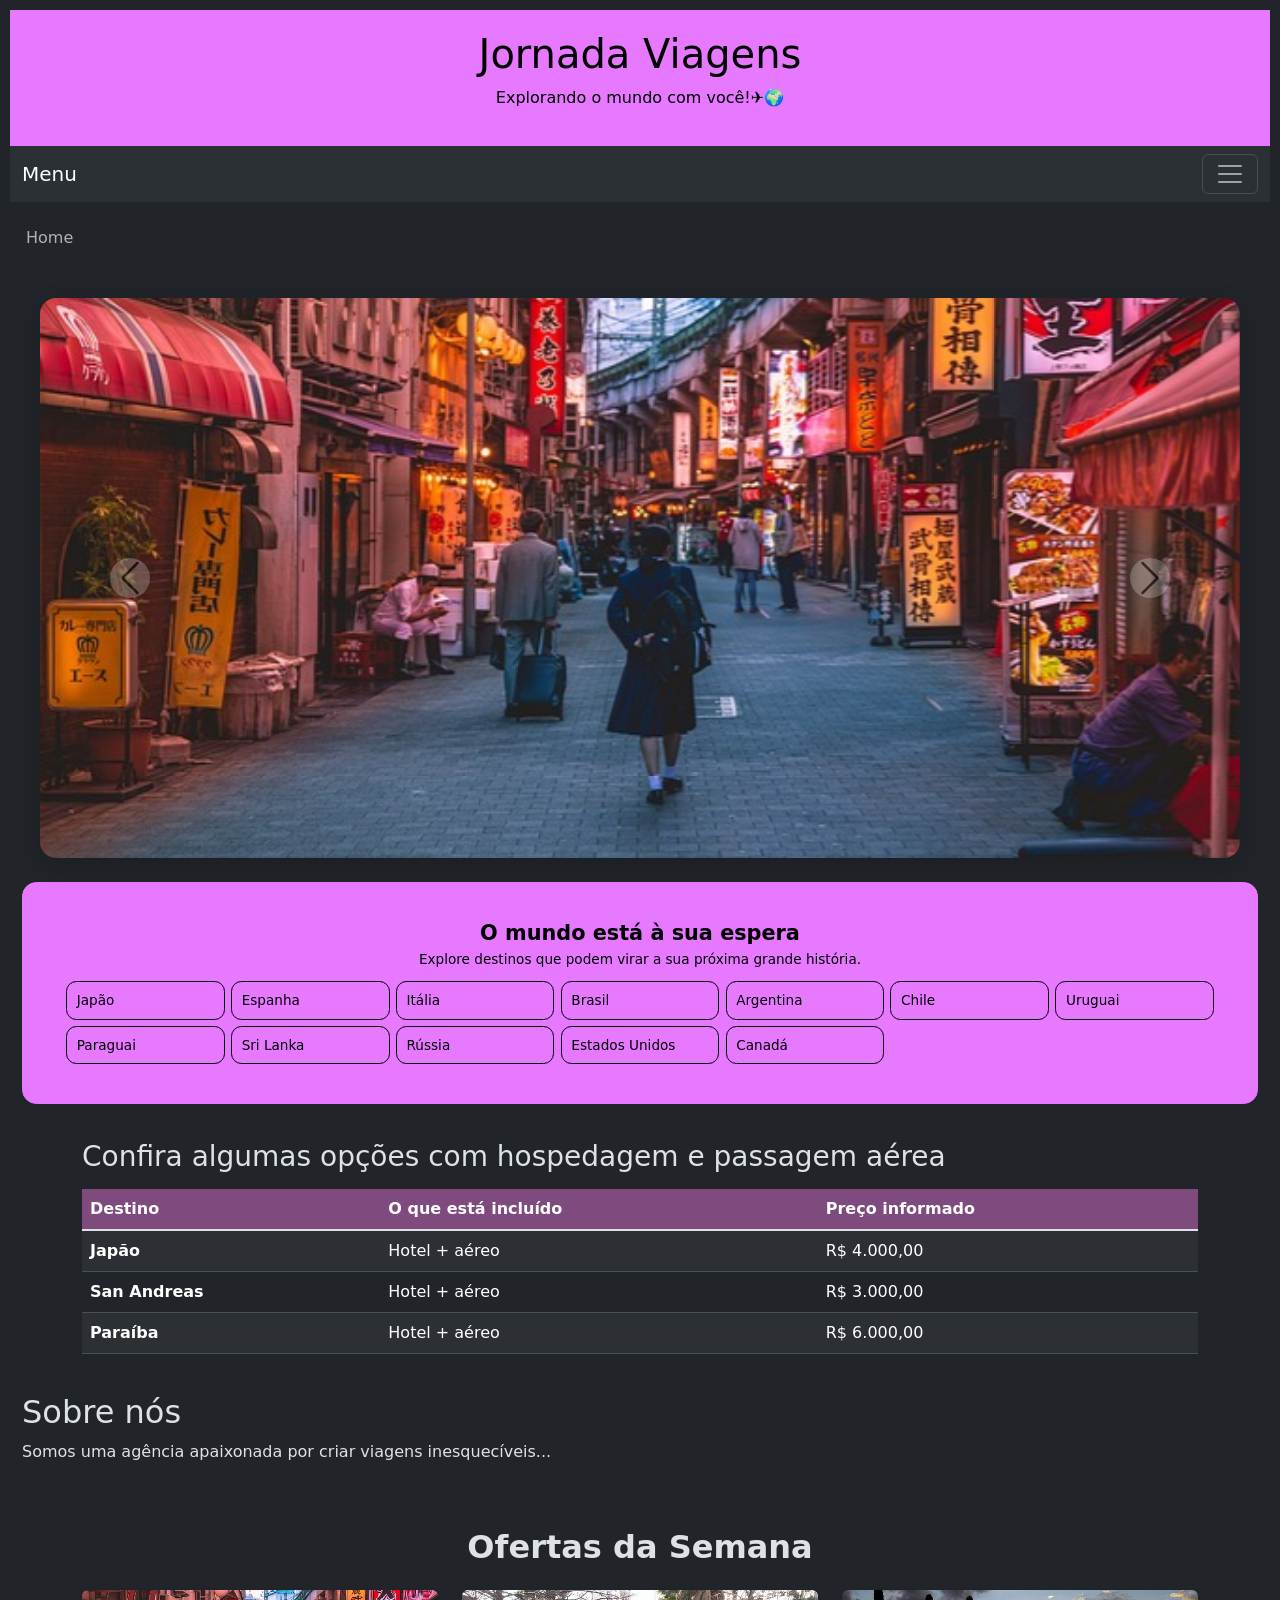
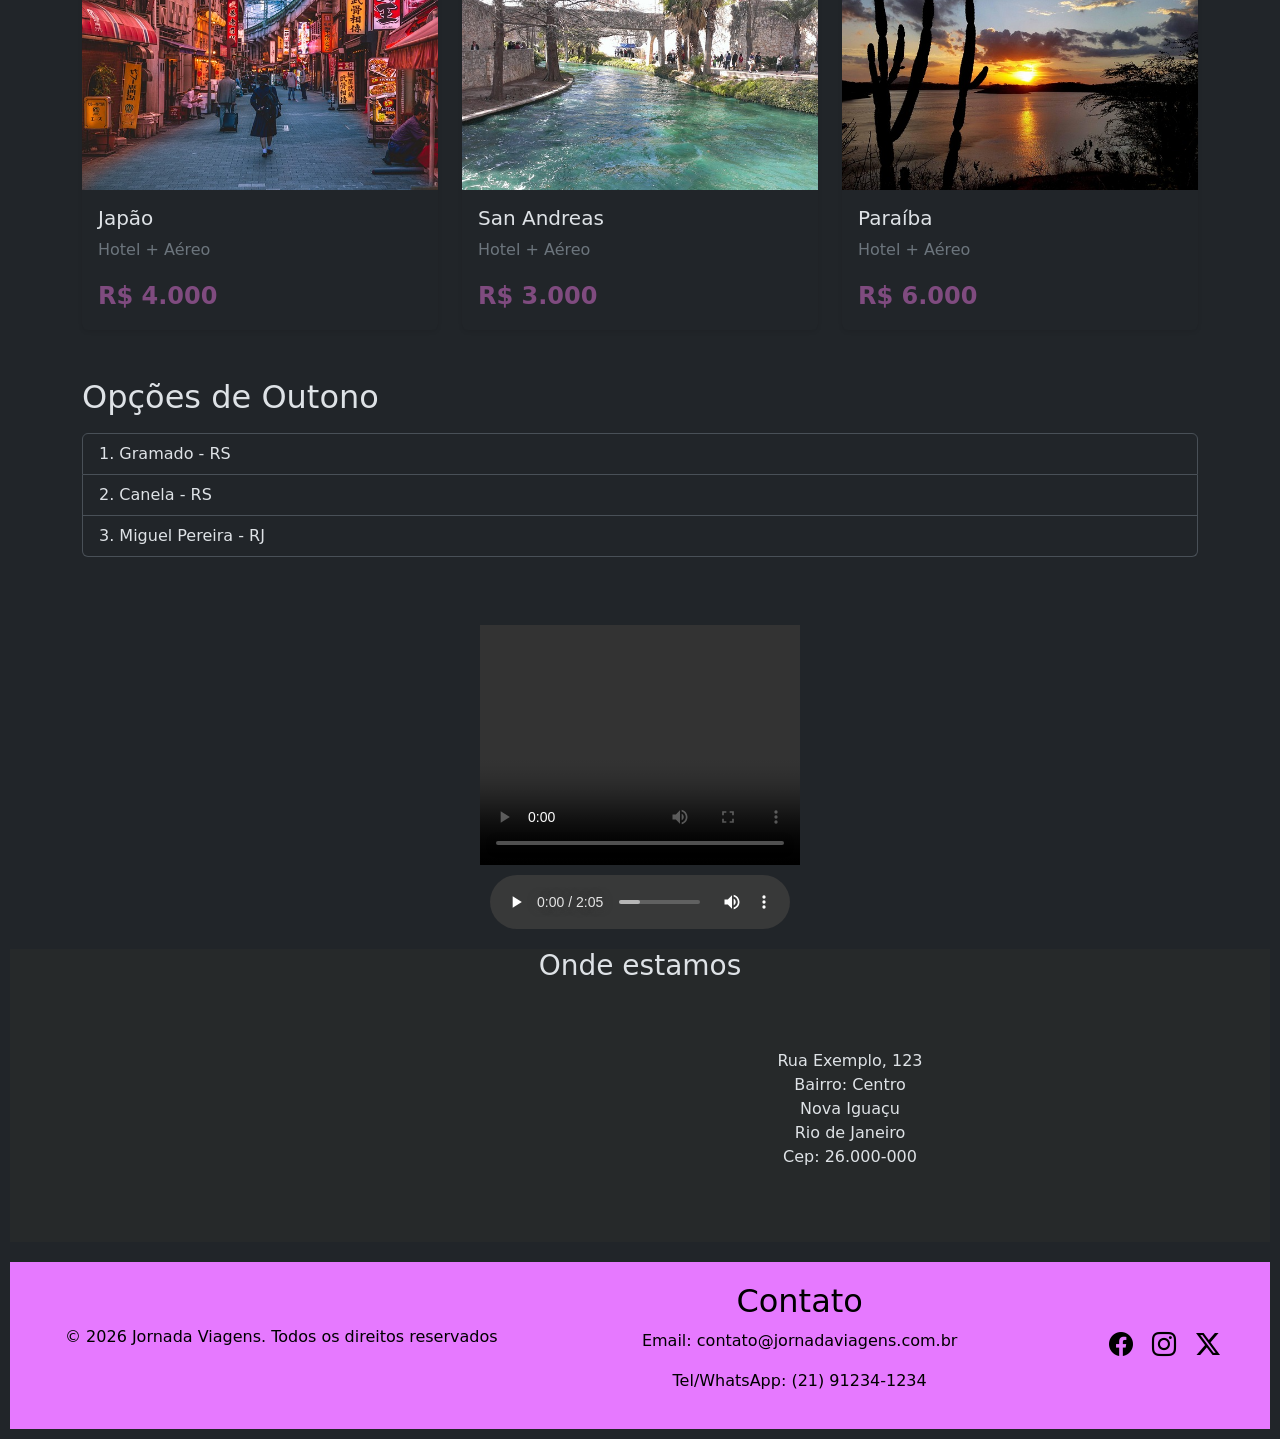
<file: index.html>
<!DOCTYPE html>
<html lang="pt-BR" data-bs-theme="dark">
<meta charset="UTF-8">
<meta name="viewport" content="width=device-width, initial-scale=1.0">
<title>Jornada Viagens</title>
<link rel="stylesheet" href="css/style.css">
<link href="https://cdn.jsdelivr.net/npm/bootstrap@5.3.8/dist/css/bootstrap.min.css" rel="stylesheet"
    integrity="sha384-sRIl4kxILFvY47J16cr9ZwB07vP4J8+LH7qKQnuqkuIAvNWLzeN8tE5YBujZqJLB" crossorigin="anonymous">
<link rel="stylesheet" href="https://cdn.jsdelivr.net/npm/bootstrap-icons@1.13.2/font/bootstrap-icons.min.css">
</head>

<body>
    <header>
        <h1>Jornada Viagens</h1>
        <p>Explorando o mundo com você!✈️🌍</p>
    </header>
    <nav class="navbar bg-body-tertiary">
        <div class="container-fluid">
            <a class="navbar-brand" href="#">Menu</a>
            <button class="navbar-toggler" type="button" data-bs-toggle="offcanvas" data-bs-target="#navbarNav"
                aria-controls="navbarNav" aria-expanded="false" aria-label="Toggle navigation">
                <span class="navbar-toggler-icon" aria-hidden="true"></span>
            </button>
            <div class="offcanvas offcanvas-end" tabindex="-1" id="navbarNav" role="dialog"
                aria-labelledby="navbarNavLabel">
                <div class="offcanvas-header">
                    <h2 class="offcanvas-title" id="navbarNavLabel">Menu</h2>
                    <button type="button" class="btn-close" data-bs-dismiss="offcanvas" aria-label="Close"></button>
                </div>
                <div class="offcanvas-body">
                    <ul class="navbar-nav">
                        <li class="nav-item">
                            <a class="nav-link" href="index.html">Home</a>
                        </li>
                        <li class="nav-item">
                            <a class="nav-link" href="pacotes.html">Pacotes de Viagens</a>
                        </li>
                        <li class="nav-item">
                            <a class="nav-link" href="blog.html">Blog</a>
                        </li>
                        <li class="nav-item">
                            <a class="nav-link" href="sobre.html">Sobre Nós</a>
                        </li>
                        <li class="nav-item">
                            <a class="nav-link" href="contato.html">Contato</a>
                        </li>
                        <li class="nav-item">
                            <a class="nav-link" href="exemplo_form.html">Formulário</a>
                        </li>
                        <li class="nav-item">
                            <a class="nav-link" href="orcamento.html">Orçamento</a>
                        </li>
                    </ul>
                </div>
            </div>
        </div>
    </nav>
    <nav aria-label="breadcrumb" class="bg-dark py-2">
        <ol class="breadcrumb m-3">
            <li class="breadcrumb-item active" aria-current="page">Home</li>
        </ol>
    </nav>
    </main>
    <div id="carouselExampleInterval" class="carousel slide carousel-destaque" data-bs-ride="carousel">
        <div class="carousel-inner">
            <div class="carousel-item active" data-bs-interval="10000">
                <img src="img/japao.jpg" class="d-block w-100"
                    alt="uma comércio de rua no Japão com lanternas vermelhas penduradas e pessoas caminhando.">
            </div>
            <div class="carousel-item" data-bs-interval="2000">
                <img src="img/paraiba.jpg" class="d-block w-100"
                    alt="uma praia com coqueiros e um mar azul cristalino, com algumas pessoas caminhando na areia.">
            </div>
            <div class="carousel-item">
                <img src="img/sanandreas.jpg" class="d-block w-100"
                    alt="um rio com águas cristalinas cercado por montanhas e vegetação exuberante, com algumas pessoas nadando e praticando esportes aquáticos.">
            </div>
        </div>
        <button class="carousel-control-prev" type="button" data-bs-target="#carouselExampleInterval"
            data-bs-slide="prev">
            <span class="carousel-control-prev-icon" aria-hidden="true"></span>
            <span class="visually-hidden">Previous</span>
        </button>
        <button class="carousel-control-next" type="button" data-bs-target="#carouselExampleInterval"
            data-bs-slide="next">
            <span class="carousel-control-next-icon" aria-hidden="true"></span>
            <span class="visually-hidden">Next</span>
        </button>
    </div>
    <main class="container-fluid">
        <section class="destinos-destaque" aria-labelledby="titulo-destinos">
            <div class="destinos-conteudo">
                <h2 id="titulo-destinos">O mundo está à sua espera</h2>
                <p class="destinos-descricao">Explore destinos que podem virar a sua próxima grande história.</p>
                <ul class="destinos-lista" aria-label="Destinos em destaque">
                    <li>Japão</li>
                    <li>Espanha</li>
                    <li>Itália</li>
                    <li>Brasil</li>
                    <li>Argentina</li>
                    <li>Chile</li>
                    <li>Uruguai</li>
                    <li>Paraguai</li>
                    <li>Sri Lanka</li>
                    <li>Rússia</li>
                    <li>Estados Unidos</li>
                    <li>Canadá</li>
                </ul>
            </div>
        </section>
        <section class="container py-4" aria-labelledby="titulo-comparativo">
            <h3 id="titulo-comparativo">Confira algumas opções com hospedagem e passagem aérea</h3>
            <p></p>
            <div class="table-responsive">
                <table class="table table-striped table-hover align-middle">
                    <caption class="visually-hidden">Destinos, itens incluídos e preços dos pacotes de viagem</caption>
                    <thead class="table-primary">
                        <tr>
                            <th scope="col">Destino</th>
                            <th scope="col">O que está incluído</th>
                            <th scope="col">Preço informado</th>
                        </tr>
                    </thead>
                    <tbody class="table-group-divider">
                        <tr>
                            <th scope="row">Japão</th>
                            <td>Hotel + aéreo</td>
                            <td>R$ 4.000,00</td>
                        </tr>
                        <tr>
                            <th scope="row">San Andreas</th>
                            <td>Hotel + aéreo</td>
                            <td>R$ 3.000,00</td>
                        </tr>
                        <tr>
                            <th scope="row">Paraíba</th>
                            <td>Hotel + aéreo</td>
                            <td>R$ 6.000,00</td>
                        </tr>
                    </tbody>
                </table>
            </div>
        </section>
        <!-- <nav>
        <ul type="square">
            <li><a href="#">Home</a></li>
            <li><a href="#">Blog</a></li>
            <li><a href="#">Pacotes de Viagens</a></li>
            <li><a href="#contato">Contato</a></li>
            <li><a href="sobre.html">Sobre Nós</a></li>
        </ul>
    </nav> -->
        <section id="sobre">
            <h2>Sobre nós</h2>
            <p>
                Somos uma agência apaixonada por criar viagens inesquecíveis...
            </p>
        </section>

        <section id="pacotes" class="container py-5">

            <h2 class="text-center fw-bold mb-4">
                Ofertas da Semana
            </h2>

            <div class="row row-cols-1 row-cols-md-2 row-cols-lg-3 g-4">

                <!-- Oferta 1: Japão -->
                <div class="col">
                    <article id="japao" class="card h-100 border-0 shadow-sm overflow-hidden">

                        <div class="ratio ratio-16x9">
                            <img src="img/japao.jpg" class="w-100 h-100 object-fit-cover"
                                alt="Pacote de viagem para o Japão">
                        </div>

                        <div class="card-body d-flex flex-column">
                            <h3 class="card-title h5">Japão</h3>

                            <p class="card-text text-secondary">
                                Hotel + Aéreo
                            </p>

                            <p class="fs-4 fw-bold mt-auto mb-0 oferta-preco">
                                R$ 4.000
                            </p>
                        </div>
                    </article>
                </div>

                <!-- Oferta 2: San Andreas -->
                <div class="col">
                    <article id="sanandreas" class="card h-100 border-0 shadow-sm overflow-hidden">

                        <div class="ratio ratio-16x9">
                            <img src="img/sanandreas.jpg" class="w-100 h-100 object-fit-cover"
                                alt="Pacote de viagem para San Andreas">
                        </div>

                        <div class="card-body d-flex flex-column">
                            <h3 class="card-title h5">San Andreas</h3>

                            <p class="card-text text-secondary">
                                Hotel + Aéreo
                            </p>

                            <p class="fs-4 fw-bold mt-auto mb-0 oferta-preco">
                                R$ 3.000
                            </p>
                        </div>
                    </article>
                </div>

                <!-- Oferta 3: Paraíba -->
                <div class="col">
                    <article id="paraiba" class="card h-100 border-0 shadow-sm overflow-hidden">

                        <div class="ratio ratio-16x9">
                            <img src="img/paraiba.jpg" class="w-100 h-100 object-fit-cover"
                                alt="Pacote de viagem para a Paraíba">
                        </div>

                        <div class="card-body d-flex flex-column">
                            <h3 class="card-title h5">Paraíba</h3>

                            <p class="card-text text-secondary">
                                Hotel + Aéreo
                            </p>

                            <p class="fs-4 fw-bold mt-auto mb-0 oferta-preco">
                                R$ 6.000
                            </p>
                        </div>
                    </article>
                </div>

            </div>

            <!-- Opções de outono -->
            <h2 class="mt-5 mb-3">Opções de Outono</h2>

            <ol class="list-group list-group-numbered">
                <li class="list-group-item">Gramado - RS</li>
                <li class="list-group-item">Canela - RS</li>
                <li class="list-group-item">Miguel Pereira - RJ</li>
            </ol>

        </section>
        <section id="midia">
            <video controls width="320" height="240" loop>
                <source src="videos/estrada.mp4" type="video/mp4">
                Seu navegador não suporta vídeos
            </video>
            <audio controls loop>
                <source src="audios/rock.mp3" type="audio/mp3">
                Seu navegador não suporta audios
            </audio>
        </section>

    </main>
    <aside class="mapa">
        <h3>Onde estamos</h3>
        <div class="mapa-conteudo">
            <iframe
                src="https://www.google.com/maps/embed?pb=!1m18!1m12!1m3!1d235470.3255375181!2d-43.58325659500589!3d-22.757072994841685!2m3!1f0!2f0!3f0!3m2!1i1024!2i768!4f13.1!3m3!1m2!1s0x9967a99225f96f%3A0xec20bfc8ff090b46!2sSenac%20Nova%20Igua%C3%A7u!5e0!3m2!1spt-BR!2sbr!4v1792083960686!5m2!1spt-BR!2sbr"
                width="400" height="250" style="border:0;" allowfullscreen="" loading="lazy"
                referrerpolicy="strict-origin-when-cross-origin"></iframe>
            <address>
                Rua Exemplo, 123<br>
                Bairro: Centro<br>
                Nova Iguaçu<br>
                Rio de Janeiro<br>
                Cep: 26.000-000
            </address>
        </div>
    </aside>
    <footer> <!-- rodapé da página -->
        <div class="footer-container">
            <div class="footer-copy">
                <p>&copy; 2026 Jornada Viagens. Todos os direitos reservados</p>
            </div>
            <!-- criar uma ancora de link -->
            <div class="footer-contato" id="contato">
                <h2>Contato</h2>
                <address>
                    <p>Email: contato@jornadaviagens.com.br</p>
                    <p>Tel/WhatsApp: (21) 91234-1234</p>
                </address>
            </div>
            <nav class="footer-redes" aria-label="Redes Sociais">
                <a href="https://pt-br.facebook.com/" target="_blank" aria-label="facebook">
                    <i class="bi bi-facebook"></i>
                </a>
                <a href="https://www.instagram.com/" target="_blank" aria-label="instagram">
                    <i class="bi bi-instagram"></i>
                </a>
                <a href="https://x.com/" target="_blank" aria-label="x">
                    <i class="bi bi-twitter-x"></i>
                </a>
            </nav>
        </div>
    </footer>
    <script src="https://cdn.jsdelivr.net/npm/bootstrap@5.3.8/dist/js/bootstrap.bundle.min.js"
        integrity="sha384-FKyoEForCGlyvwx9Hj09JcYn3nv7wiPVlz7YYwJrWVcXK/BmnVDxM+D2scQbITxI"
        crossorigin="anonymous"></script>
</body>

</html>
</file>
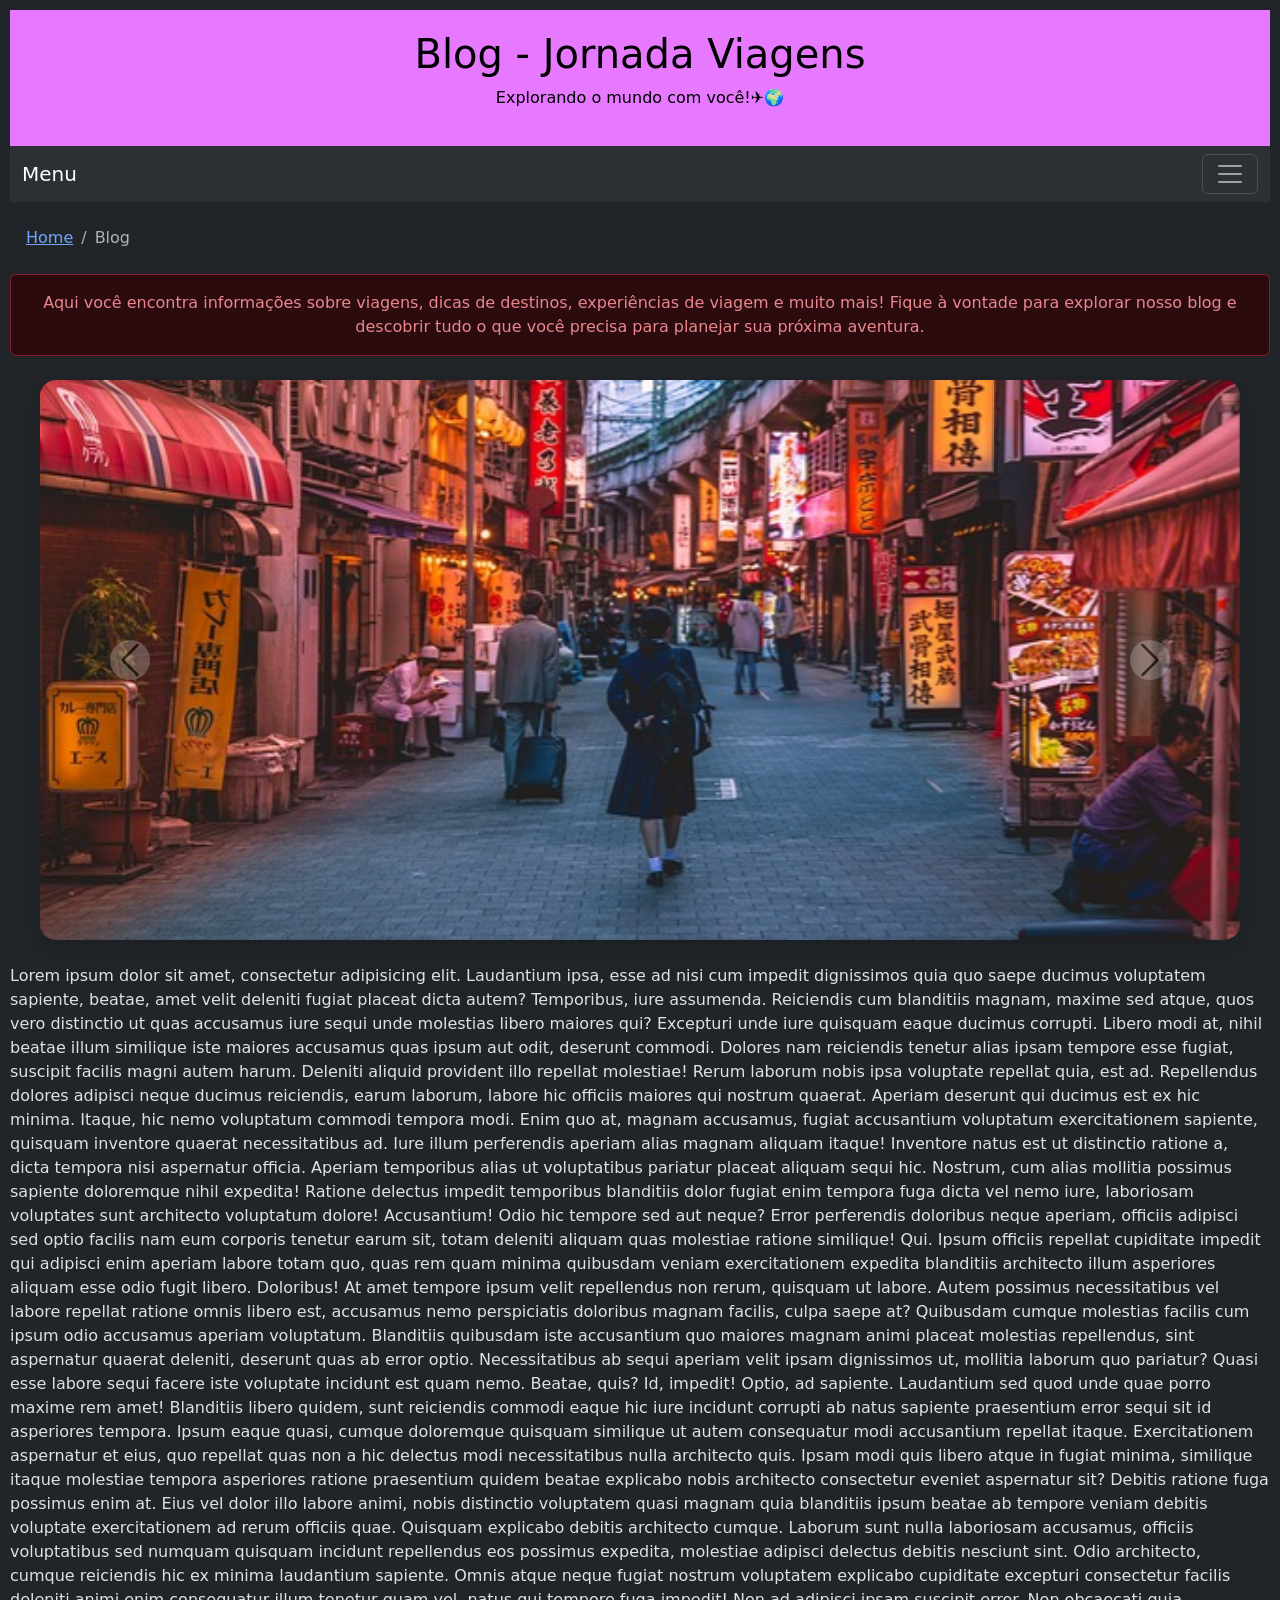
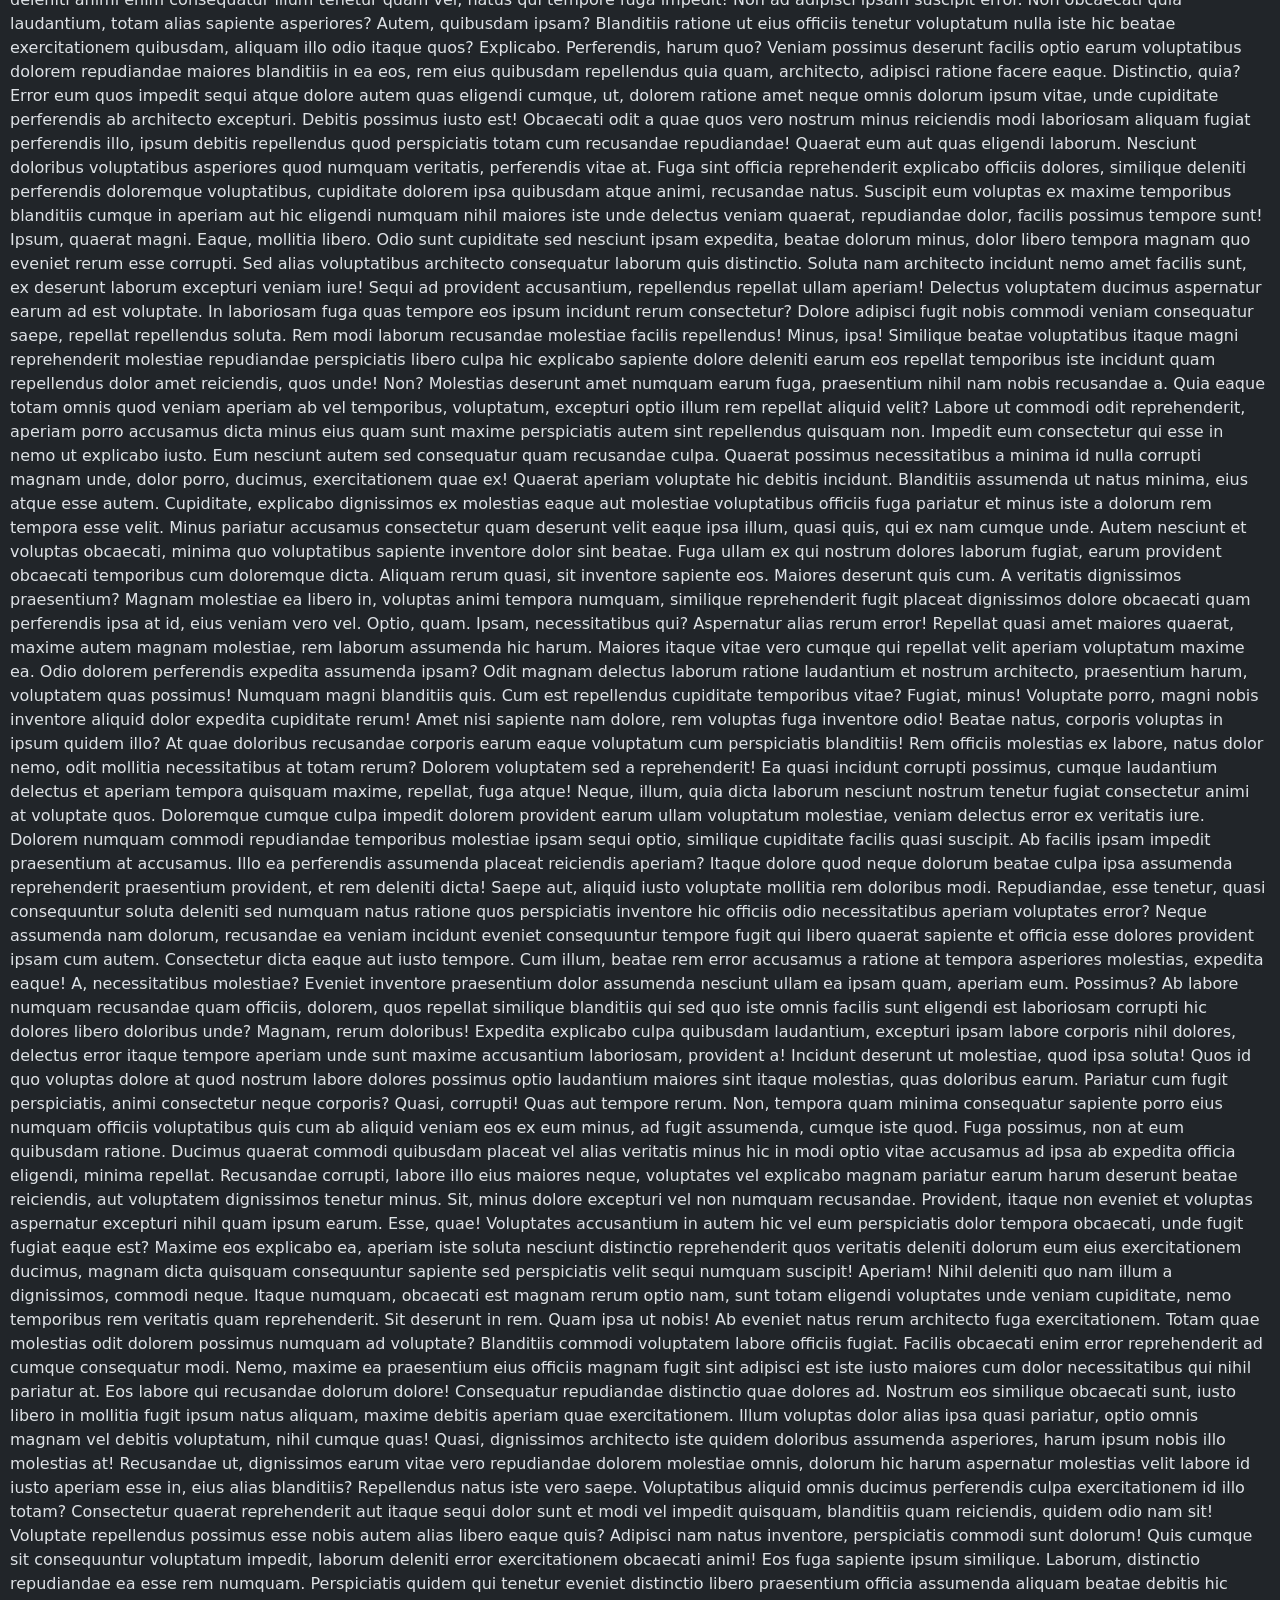
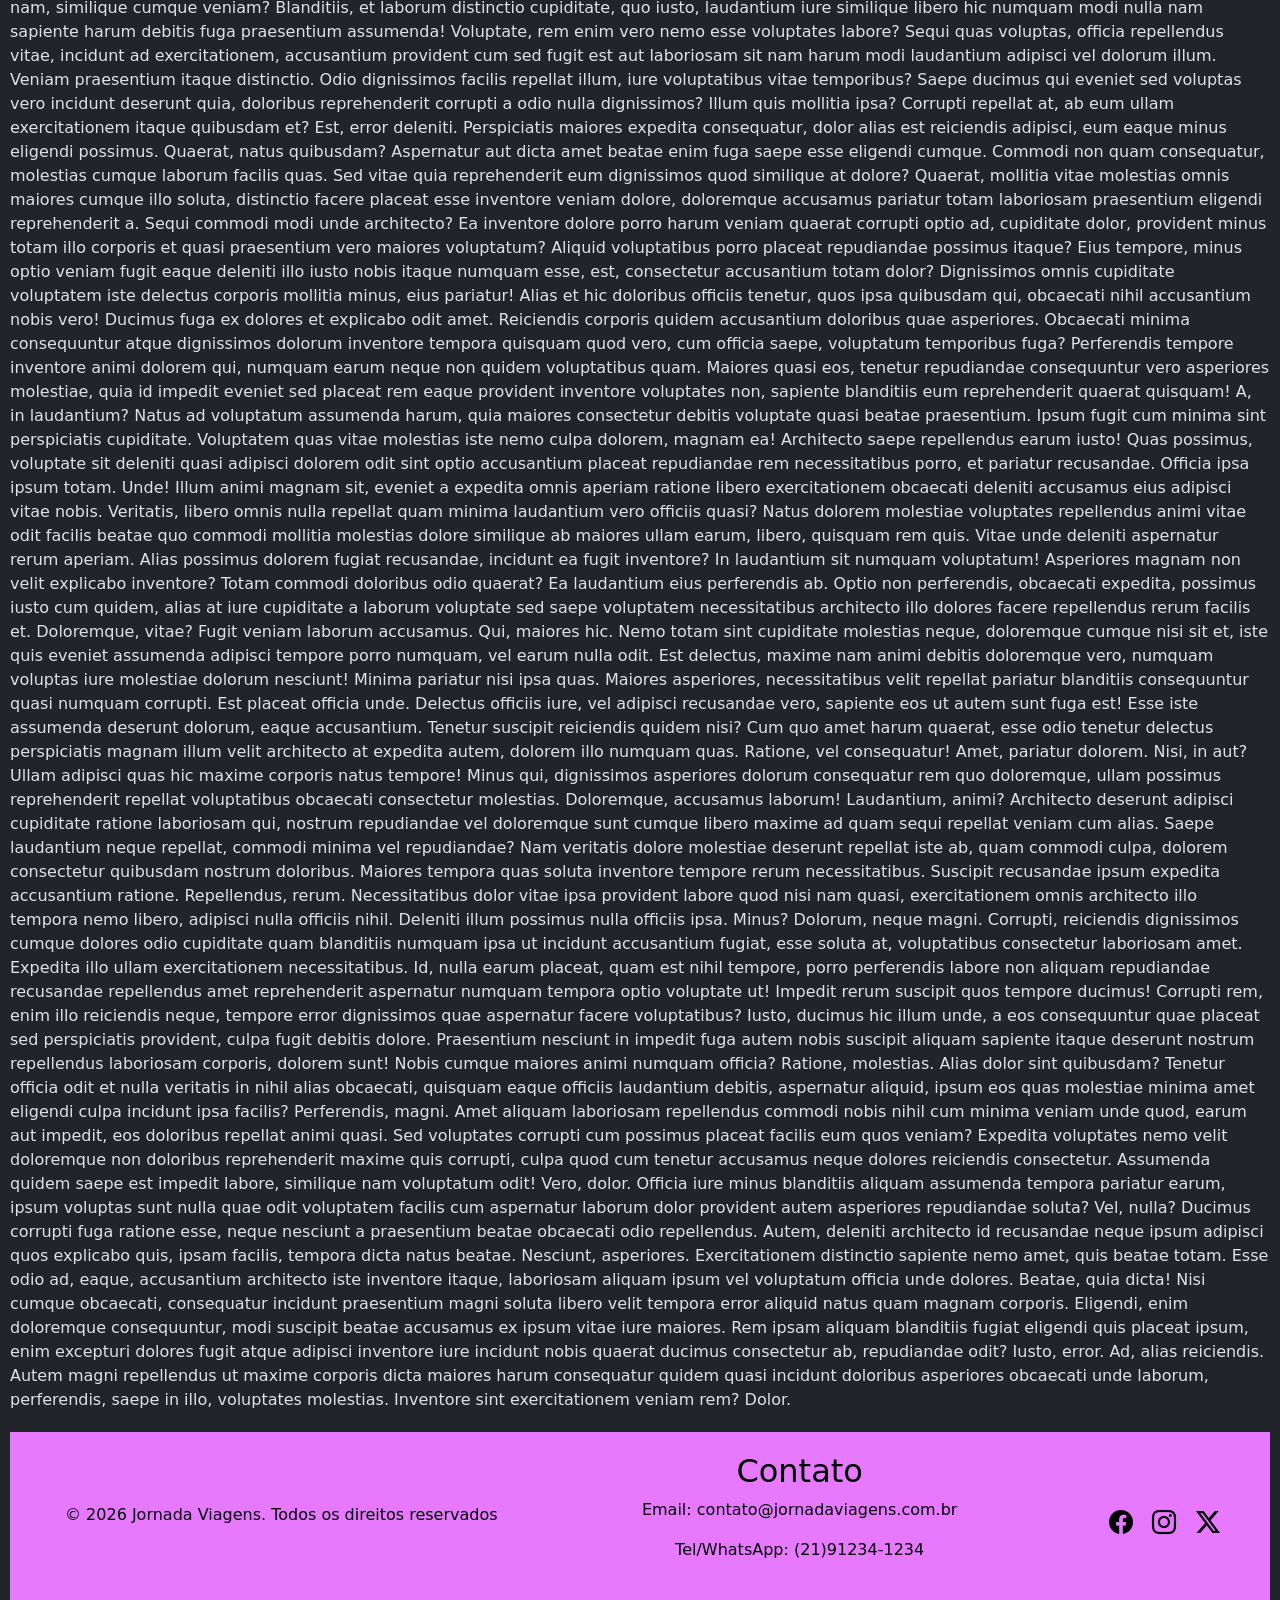
<file: blog.html>
<!DOCTYPE html>
<html lang="pt-br" data-bs-theme="dark">

<head>
    <meta charset="UTF-8">
    <meta name="viewport" content="width=device-width, initial-scale=1.0">
    <title>Blog - Jornada Viagens</title>
    <link rel="stylesheet" href="css/style.css">
    <link href="https://cdn.jsdelivr.net/npm/bootstrap@5.3.8/dist/css/bootstrap.min.css" rel="stylesheet"
        integrity="sha384-sRIl4kxILFvY47J16cr9ZwB07vP4J8+LH7qKQnuqkuIAvNWLzeN8tE5YBujZqJLB" crossorigin="anonymous">
    <link rel="stylesheet" href="https://cdn.jsdelivr.net/npm/bootstrap-icons@1.13.2/font/bootstrap-icons.min.css">
</head>

<body>
    <header>
        <h1>Blog - Jornada Viagens</h1>
        <p>Explorando o mundo com você!✈️🌍</p>
    </header>
    <nav class="navbar bg-body-tertiary">
        <div class="container-fluid">
            <a class="navbar-brand" href="#">Menu</a>
            <button class="navbar-toggler" type="button" data-bs-toggle="offcanvas" data-bs-target="#navbarNav"
                aria-controls="navbarNav" aria-expanded="false" aria-label="Toggle navigation">
                <span class="navbar-toggler-icon" aria-hidden="true"></span>
            </button>
            <div class="offcanvas offcanvas-end" tabindex="-1" id="navbarNav" aria-labelledby="navbarNavLabel">
                <div class="offcanvas-header">
                    <h5 class="offcanvas-title" id="navbarNavLabel">Menu</h5>
                    <button type="button" class="btn-close" data-bs-dismiss="offcanvas" aria-label="Close"></button>
                </div>
                <div class="offcanvas-body">
                    <ul class="navbar-nav">
                        <li class="nav-item">
                            <a class="nav-link" href="index.html">Home</a>
                        </li>
                        <li class="nav-item">
                            <a class="nav-link" href="pacotes.html">Pacotes de Viagens</a>
                        </li>
                        <li class="nav-item">
                            <a class="nav-link" href="blog.html">Blog</a>
                        </li>
                        <li class="nav-item">
                            <a class="nav-link" href="sobre.html">Sobre Nós</a>
                        </li>
                        <li class="nav-item">
                            <a class="nav-link" href="contato.html">Contato</a>
                        </li>
                        <li class="nav-item">
                            <a class="nav-link" href="exemplo_form.html">Formulário</a>
                        </li>
                        <li class="nav-item">
                            <a class="nav-link" href="orcamento.html">Orçamento</a>
                        </li>
                    </ul>
                </div>
            </div>
        </div>
    </nav>
    <nav aria-label="breadcrumb" class="bg-dark py-2">
        <ol class="breadcrumb m-3">
            <li class="breadcrumb-item"><a href="index.html">Home</a></li>
            <li class="breadcrumb-item active" aria-current="page">Blog</li>
        </ol>
    </nav>
    <div class="alert alert-danger text-center" role="alert">
        Aqui você encontra informações sobre viagens, dicas de destinos, experiências de viagem e muito mais! Fique à
        vontade para explorar nosso blog e descobrir tudo o que você precisa para planejar sua próxima aventura.
    </div>
    <div id="carouselExampleInterval" class="carousel slide carousel-destaque" data-bs-ride="carousel">
        <div class="carousel-inner">
            <div class="carousel-item active" data-bs-interval="10000">
                <img src="img/japao.jpg" class="d-block w-100"
                    alt="uma comércio de rua no Japão com lanternas vermelhas penduradas e pessoas caminhando.">
            </div>
            <div class="carousel-item" data-bs-interval="2000">
                <img src="img/paraiba.jpg" class="d-block w-100"
                    alt="uma praia com coqueiros e um mar azul cristalino, com algumas pessoas caminhando na areia.">
            </div>
            <div class="carousel-item">
                <img src="img/sanandreas.jpg" class="d-block w-100"
                    alt="um rio com águas cristalinas cercado por montanhas e vegetação exuberante, com algumas pessoas nadando e praticando esportes aquáticos.">
            </div>
        </div>
        <button class="carousel-control-prev" type="button" data-bs-target="#carouselExampleInterval"
            data-bs-slide="prev">
            <span class="carousel-control-prev-icon" aria-hidden="true"></span>
            <span class="visually-hidden">Previous</span>
        </button>
        <button class="carousel-control-next" type="button" data-bs-target="#carouselExampleInterval"
            data-bs-slide="next">
            <span class="carousel-control-next-icon" aria-hidden="true"></span>
            <span class="visually-hidden">Next</span>
        </button>
    </div>
    <p>Lorem ipsum dolor sit amet, consectetur adipisicing elit. Laudantium ipsa, esse ad nisi cum impedit dignissimos
        quia quo saepe ducimus voluptatem sapiente, beatae, amet velit deleniti fugiat placeat dicta autem?
        Temporibus, iure assumenda. Reiciendis cum blanditiis magnam, maxime sed atque, quos vero distinctio ut quas
        accusamus iure sequi unde molestias libero maiores qui? Excepturi unde iure quisquam eaque ducimus corrupti.
        Libero modi at, nihil beatae illum similique iste maiores accusamus quas ipsum aut odit, deserunt commodi.
        Dolores nam reiciendis tenetur alias ipsam tempore esse fugiat, suscipit facilis magni autem harum.
        Deleniti aliquid provident illo repellat molestiae! Rerum laborum nobis ipsa voluptate repellat quia, est ad.
        Repellendus dolores adipisci neque ducimus reiciendis, earum laborum, labore hic officiis maiores qui nostrum
        quaerat.
        Aperiam deserunt qui ducimus est ex hic minima. Itaque, hic nemo voluptatum commodi tempora modi. Enim quo at,
        magnam accusamus, fugiat accusantium voluptatum exercitationem sapiente, quisquam inventore quaerat
        necessitatibus ad.
        Iure illum perferendis aperiam alias magnam aliquam itaque! Inventore natus est ut distinctio ratione a, dicta
        tempora nisi aspernatur officia. Aperiam temporibus alias ut voluptatibus pariatur placeat aliquam sequi hic.
        Nostrum, cum alias mollitia possimus sapiente doloremque nihil expedita! Ratione delectus impedit temporibus
        blanditiis dolor fugiat enim tempora fuga dicta vel nemo iure, laboriosam voluptates sunt architecto voluptatum
        dolore! Accusantium!
        Odio hic tempore sed aut neque? Error perferendis doloribus neque aperiam, officiis adipisci sed optio facilis
        nam eum corporis tenetur earum sit, totam deleniti aliquam quas molestiae ratione similique! Qui.
        Ipsum officiis repellat cupiditate impedit qui adipisci enim aperiam labore totam quo, quas rem quam minima
        quibusdam veniam exercitationem expedita blanditiis architecto illum asperiores aliquam esse odio fugit libero.
        Doloribus!
        At amet tempore ipsum velit repellendus non rerum, quisquam ut labore. Autem possimus necessitatibus vel labore
        repellat ratione omnis libero est, accusamus nemo perspiciatis doloribus magnam facilis, culpa saepe at?
        Quibusdam cumque molestias facilis cum ipsum odio accusamus aperiam voluptatum. Blanditiis quibusdam iste
        accusantium quo maiores magnam animi placeat molestias repellendus, sint aspernatur quaerat deleniti, deserunt
        quas ab error optio.
        Necessitatibus ab sequi aperiam velit ipsam dignissimos ut, mollitia laborum quo pariatur? Quasi esse labore
        sequi facere iste voluptate incidunt est quam nemo. Beatae, quis? Id, impedit! Optio, ad sapiente.
        Laudantium sed quod unde quae porro maxime rem amet! Blanditiis libero quidem, sunt reiciendis commodi eaque hic
        iure incidunt corrupti ab natus sapiente praesentium error sequi sit id asperiores tempora.
        Ipsum eaque quasi, cumque doloremque quisquam similique ut autem consequatur modi accusantium repellat itaque.
        Exercitationem aspernatur et eius, quo repellat quas non a hic delectus modi necessitatibus nulla architecto
        quis.
        Ipsam modi quis libero atque in fugiat minima, similique itaque molestiae tempora asperiores ratione praesentium
        quidem beatae explicabo nobis architecto consectetur eveniet aspernatur sit? Debitis ratione fuga possimus enim
        at.
        Eius vel dolor illo labore animi, nobis distinctio voluptatem quasi magnam quia blanditiis ipsum beatae ab
        tempore veniam debitis voluptate exercitationem ad rerum officiis quae. Quisquam explicabo debitis architecto
        cumque.
        Laborum sunt nulla laboriosam accusamus, officiis voluptatibus sed numquam quisquam incidunt repellendus eos
        possimus expedita, molestiae adipisci delectus debitis nesciunt sint. Odio architecto, cumque reiciendis hic ex
        minima laudantium sapiente.
        Omnis atque neque fugiat nostrum voluptatem explicabo cupiditate excepturi consectetur facilis deleniti animi
        enim consequatur illum tenetur quam vel, natus qui tempore fuga impedit! Non ad adipisci ipsam suscipit error.
        Non obcaecati quia laudantium, totam alias sapiente asperiores? Autem, quibusdam ipsam? Blanditiis ratione ut
        eius officiis tenetur voluptatum nulla iste hic beatae exercitationem quibusdam, aliquam illo odio itaque quos?
        Explicabo.
        Perferendis, harum quo? Veniam possimus deserunt facilis optio earum voluptatibus dolorem repudiandae maiores
        blanditiis in ea eos, rem eius quibusdam repellendus quia quam, architecto, adipisci ratione facere eaque.
        Distinctio, quia?
        Error eum quos impedit sequi atque dolore autem quas eligendi cumque, ut, dolorem ratione amet neque omnis
        dolorum ipsum vitae, unde cupiditate perferendis ab architecto excepturi. Debitis possimus iusto est!
        Obcaecati odit a quae quos vero nostrum minus reiciendis modi laboriosam aliquam fugiat perferendis illo, ipsum
        debitis repellendus quod perspiciatis totam cum recusandae repudiandae! Quaerat eum aut quas eligendi laborum.
        Nesciunt doloribus voluptatibus asperiores quod numquam veritatis, perferendis vitae at. Fuga sint officia
        reprehenderit explicabo officiis dolores, similique deleniti perferendis doloremque voluptatibus, cupiditate
        dolorem ipsa quibusdam atque animi, recusandae natus.
        Suscipit eum voluptas ex maxime temporibus blanditiis cumque in aperiam aut hic eligendi numquam nihil maiores
        iste unde delectus veniam quaerat, repudiandae dolor, facilis possimus tempore sunt! Ipsum, quaerat magni.
        Eaque, mollitia libero. Odio sunt cupiditate sed nesciunt ipsam expedita, beatae dolorum minus, dolor libero
        tempora magnam quo eveniet rerum esse corrupti. Sed alias voluptatibus architecto consequatur laborum quis
        distinctio.
        Soluta nam architecto incidunt nemo amet facilis sunt, ex deserunt laborum excepturi veniam iure! Sequi ad
        provident accusantium, repellendus repellat ullam aperiam! Delectus voluptatem ducimus aspernatur earum ad est
        voluptate.
        In laboriosam fuga quas tempore eos ipsum incidunt rerum consectetur? Dolore adipisci fugit nobis commodi veniam
        consequatur saepe, repellat repellendus soluta. Rem modi laborum recusandae molestiae facilis repellendus!
        Minus, ipsa!
        Similique beatae voluptatibus itaque magni reprehenderit molestiae repudiandae perspiciatis libero culpa hic
        explicabo sapiente dolore deleniti earum eos repellat temporibus iste incidunt quam repellendus dolor amet
        reiciendis, quos unde! Non?
        Molestias deserunt amet numquam earum fuga, praesentium nihil nam nobis recusandae a. Quia eaque totam omnis
        quod veniam aperiam ab vel temporibus, voluptatum, excepturi optio illum rem repellat aliquid velit?
        Labore ut commodi odit reprehenderit, aperiam porro accusamus dicta minus eius quam sunt maxime perspiciatis
        autem sint repellendus quisquam non. Impedit eum consectetur qui esse in nemo ut explicabo iusto.
        Eum nesciunt autem sed consequatur quam recusandae culpa. Quaerat possimus necessitatibus a minima id nulla
        corrupti magnam unde, dolor porro, ducimus, exercitationem quae ex! Quaerat aperiam voluptate hic debitis
        incidunt.
        Blanditiis assumenda ut natus minima, eius atque esse autem. Cupiditate, explicabo dignissimos ex molestias
        eaque aut molestiae voluptatibus officiis fuga pariatur et minus iste a dolorum rem tempora esse velit.
        Minus pariatur accusamus consectetur quam deserunt velit eaque ipsa illum, quasi quis, qui ex nam cumque unde.
        Autem nesciunt et voluptas obcaecati, minima quo voluptatibus sapiente inventore dolor sint beatae.
        Fuga ullam ex qui nostrum dolores laborum fugiat, earum provident obcaecati temporibus cum doloremque dicta.
        Aliquam rerum quasi, sit inventore sapiente eos. Maiores deserunt quis cum. A veritatis dignissimos praesentium?
        Magnam molestiae ea libero in, voluptas animi tempora numquam, similique reprehenderit fugit placeat dignissimos
        dolore obcaecati quam perferendis ipsa at id, eius veniam vero vel. Optio, quam. Ipsam, necessitatibus qui?
        Aspernatur alias rerum error! Repellat quasi amet maiores quaerat, maxime autem magnam molestiae, rem laborum
        assumenda hic harum. Maiores itaque vitae vero cumque qui repellat velit aperiam voluptatum maxime ea.
        Odio dolorem perferendis expedita assumenda ipsam? Odit magnam delectus laborum ratione laudantium et nostrum
        architecto, praesentium harum, voluptatem quas possimus! Numquam magni blanditiis quis. Cum est repellendus
        cupiditate temporibus vitae?
        Fugiat, minus! Voluptate porro, magni nobis inventore aliquid dolor expedita cupiditate rerum! Amet nisi
        sapiente nam dolore, rem voluptas fuga inventore odio! Beatae natus, corporis voluptas in ipsum quidem illo?
        At quae doloribus recusandae corporis earum eaque voluptatum cum perspiciatis blanditiis! Rem officiis molestias
        ex labore, natus dolor nemo, odit mollitia necessitatibus at totam rerum? Dolorem voluptatem sed a
        reprehenderit!
        Ea quasi incidunt corrupti possimus, cumque laudantium delectus et aperiam tempora quisquam maxime, repellat,
        fuga atque! Neque, illum, quia dicta laborum nesciunt nostrum tenetur fugiat consectetur animi at voluptate
        quos.
        Doloremque cumque culpa impedit dolorem provident earum ullam voluptatum molestiae, veniam delectus error ex
        veritatis iure. Dolorem numquam commodi repudiandae temporibus molestiae ipsam sequi optio, similique cupiditate
        facilis quasi suscipit.
        Ab facilis ipsam impedit praesentium at accusamus. Illo ea perferendis assumenda placeat reiciendis aperiam?
        Itaque dolore quod neque dolorum beatae culpa ipsa assumenda reprehenderit praesentium provident, et rem
        deleniti dicta!
        Saepe aut, aliquid iusto voluptate mollitia rem doloribus modi. Repudiandae, esse tenetur, quasi consequuntur
        soluta deleniti sed numquam natus ratione quos perspiciatis inventore hic officiis odio necessitatibus aperiam
        voluptates error?
        Neque assumenda nam dolorum, recusandae ea veniam incidunt eveniet consequuntur tempore fugit qui libero quaerat
        sapiente et officia esse dolores provident ipsam cum autem. Consectetur dicta eaque aut iusto tempore.
        Cum illum, beatae rem error accusamus a ratione at tempora asperiores molestias, expedita eaque! A,
        necessitatibus molestiae? Eveniet inventore praesentium dolor assumenda nesciunt ullam ea ipsam quam, aperiam
        eum. Possimus?
        Ab labore numquam recusandae quam officiis, dolorem, quos repellat similique blanditiis qui sed quo iste omnis
        facilis sunt eligendi est laboriosam corrupti hic dolores libero doloribus unde? Magnam, rerum doloribus!
        Expedita explicabo culpa quibusdam laudantium, excepturi ipsam labore corporis nihil dolores, delectus error
        itaque tempore aperiam unde sunt maxime accusantium laboriosam, provident a! Incidunt deserunt ut molestiae,
        quod ipsa soluta!
        Quos id quo voluptas dolore at quod nostrum labore dolores possimus optio laudantium maiores sint itaque
        molestias, quas doloribus earum. Pariatur cum fugit perspiciatis, animi consectetur neque corporis? Quasi,
        corrupti!
        Quas aut tempore rerum. Non, tempora quam minima consequatur sapiente porro eius numquam officiis voluptatibus
        quis cum ab aliquid veniam eos ex eum minus, ad fugit assumenda, cumque iste quod.
        Fuga possimus, non at eum quibusdam ratione. Ducimus quaerat commodi quibusdam placeat vel alias veritatis minus
        hic in modi optio vitae accusamus ad ipsa ab expedita officia eligendi, minima repellat.
        Recusandae corrupti, labore illo eius maiores neque, voluptates vel explicabo magnam pariatur earum harum
        deserunt beatae reiciendis, aut voluptatem dignissimos tenetur minus. Sit, minus dolore excepturi vel non
        numquam recusandae.
        Provident, itaque non eveniet et voluptas aspernatur excepturi nihil quam ipsum earum. Esse, quae! Voluptates
        accusantium in autem hic vel eum perspiciatis dolor tempora obcaecati, unde fugit fugiat eaque est?
        Maxime eos explicabo ea, aperiam iste soluta nesciunt distinctio reprehenderit quos veritatis deleniti dolorum
        eum eius exercitationem ducimus, magnam dicta quisquam consequuntur sapiente sed perspiciatis velit sequi
        numquam suscipit! Aperiam!
        Nihil deleniti quo nam illum a dignissimos, commodi neque. Itaque numquam, obcaecati est magnam rerum optio nam,
        sunt totam eligendi voluptates unde veniam cupiditate, nemo temporibus rem veritatis quam reprehenderit.
        Sit deserunt in rem. Quam ipsa ut nobis! Ab eveniet natus rerum architecto fuga exercitationem. Totam quae
        molestias odit dolorem possimus numquam ad voluptate? Blanditiis commodi voluptatem labore officiis fugiat.
        Facilis obcaecati enim error reprehenderit ad cumque consequatur modi. Nemo, maxime ea praesentium eius officiis
        magnam fugit sint adipisci est iste iusto maiores cum dolor necessitatibus qui nihil pariatur at.
        Eos labore qui recusandae dolorum dolore! Consequatur repudiandae distinctio quae dolores ad. Nostrum eos
        similique obcaecati sunt, iusto libero in mollitia fugit ipsum natus aliquam, maxime debitis aperiam quae
        exercitationem.
        Illum voluptas dolor alias ipsa quasi pariatur, optio omnis magnam vel debitis voluptatum, nihil cumque quas!
        Quasi, dignissimos architecto iste quidem doloribus assumenda asperiores, harum ipsum nobis illo molestias at!
        Recusandae ut, dignissimos earum vitae vero repudiandae dolorem molestiae omnis, dolorum hic harum aspernatur
        molestias velit labore id iusto aperiam esse in, eius alias blanditiis? Repellendus natus iste vero saepe.
        Voluptatibus aliquid omnis ducimus perferendis culpa exercitationem id illo totam? Consectetur quaerat
        reprehenderit aut itaque sequi dolor sunt et modi vel impedit quisquam, blanditiis quam reiciendis, quidem odio
        nam sit!
        Voluptate repellendus possimus esse nobis autem alias libero eaque quis? Adipisci nam natus inventore,
        perspiciatis commodi sunt dolorum! Quis cumque sit consequuntur voluptatum impedit, laborum deleniti error
        exercitationem obcaecati animi!
        Eos fuga sapiente ipsum similique. Laborum, distinctio repudiandae ea esse rem numquam. Perspiciatis quidem qui
        tenetur eveniet distinctio libero praesentium officia assumenda aliquam beatae debitis hic nam, similique cumque
        veniam?
        Blanditiis, et laborum distinctio cupiditate, quo iusto, laudantium iure similique libero hic numquam modi nulla
        nam sapiente harum debitis fuga praesentium assumenda! Voluptate, rem enim vero nemo esse voluptates labore?
        Sequi quas voluptas, officia repellendus vitae, incidunt ad exercitationem, accusantium provident cum sed fugit
        est aut laboriosam sit nam harum modi laudantium adipisci vel dolorum illum. Veniam praesentium itaque
        distinctio.
        Odio dignissimos facilis repellat illum, iure voluptatibus vitae temporibus? Saepe ducimus qui eveniet sed
        voluptas vero incidunt deserunt quia, doloribus reprehenderit corrupti a odio nulla dignissimos? Illum quis
        mollitia ipsa?
        Corrupti repellat at, ab eum ullam exercitationem itaque quibusdam et? Est, error deleniti. Perspiciatis maiores
        expedita consequatur, dolor alias est reiciendis adipisci, eum eaque minus eligendi possimus. Quaerat, natus
        quibusdam?
        Aspernatur aut dicta amet beatae enim fuga saepe esse eligendi cumque. Commodi non quam consequatur, molestias
        cumque laborum facilis quas. Sed vitae quia reprehenderit eum dignissimos quod similique at dolore?
        Quaerat, mollitia vitae molestias omnis maiores cumque illo soluta, distinctio facere placeat esse inventore
        veniam dolore, doloremque accusamus pariatur totam laboriosam praesentium eligendi reprehenderit a. Sequi
        commodi modi unde architecto?
        Ea inventore dolore porro harum veniam quaerat corrupti optio ad, cupiditate dolor, provident minus totam illo
        corporis et quasi praesentium vero maiores voluptatum? Aliquid voluptatibus porro placeat repudiandae possimus
        itaque?
        Eius tempore, minus optio veniam fugit eaque deleniti illo iusto nobis itaque numquam esse, est, consectetur
        accusantium totam dolor? Dignissimos omnis cupiditate voluptatem iste delectus corporis mollitia minus, eius
        pariatur!
        Alias et hic doloribus officiis tenetur, quos ipsa quibusdam qui, obcaecati nihil accusantium nobis vero!
        Ducimus fuga ex dolores et explicabo odit amet. Reiciendis corporis quidem accusantium doloribus quae
        asperiores.
        Obcaecati minima consequuntur atque dignissimos dolorum inventore tempora quisquam quod vero, cum officia saepe,
        voluptatum temporibus fuga? Perferendis tempore inventore animi dolorem qui, numquam earum neque non quidem
        voluptatibus quam.
        Maiores quasi eos, tenetur repudiandae consequuntur vero asperiores molestiae, quia id impedit eveniet sed
        placeat rem eaque provident inventore voluptates non, sapiente blanditiis eum reprehenderit quaerat quisquam! A,
        in laudantium?
        Natus ad voluptatum assumenda harum, quia maiores consectetur debitis voluptate quasi beatae praesentium. Ipsum
        fugit cum minima sint perspiciatis cupiditate. Voluptatem quas vitae molestias iste nemo culpa dolorem, magnam
        ea!
        Architecto saepe repellendus earum iusto! Quas possimus, voluptate sit deleniti quasi adipisci dolorem odit sint
        optio accusantium placeat repudiandae rem necessitatibus porro, et pariatur recusandae. Officia ipsa ipsum
        totam. Unde!
        Illum animi magnam sit, eveniet a expedita omnis aperiam ratione libero exercitationem obcaecati deleniti
        accusamus eius adipisci vitae nobis. Veritatis, libero omnis nulla repellat quam minima laudantium vero officiis
        quasi?
        Natus dolorem molestiae voluptates repellendus animi vitae odit facilis beatae quo commodi mollitia molestias
        dolore similique ab maiores ullam earum, libero, quisquam rem quis. Vitae unde deleniti aspernatur rerum
        aperiam.
        Alias possimus dolorem fugiat recusandae, incidunt ea fugit inventore? In laudantium sit numquam voluptatum!
        Asperiores magnam non velit explicabo inventore? Totam commodi doloribus odio quaerat? Ea laudantium eius
        perferendis ab.
        Optio non perferendis, obcaecati expedita, possimus iusto cum quidem, alias at iure cupiditate a laborum
        voluptate sed saepe voluptatem necessitatibus architecto illo dolores facere repellendus rerum facilis et.
        Doloremque, vitae?
        Fugit veniam laborum accusamus. Qui, maiores hic. Nemo totam sint cupiditate molestias neque, doloremque cumque
        nisi sit et, iste quis eveniet assumenda adipisci tempore porro numquam, vel earum nulla odit.
        Est delectus, maxime nam animi debitis doloremque vero, numquam voluptas iure molestiae dolorum nesciunt! Minima
        pariatur nisi ipsa quas. Maiores asperiores, necessitatibus velit repellat pariatur blanditiis consequuntur
        quasi numquam corrupti.
        Est placeat officia unde. Delectus officiis iure, vel adipisci recusandae vero, sapiente eos ut autem sunt fuga
        est! Esse iste assumenda deserunt dolorum, eaque accusantium. Tenetur suscipit reiciendis quidem nisi?
        Cum quo amet harum quaerat, esse odio tenetur delectus perspiciatis magnam illum velit architecto at expedita
        autem, dolorem illo numquam quas. Ratione, vel consequatur! Amet, pariatur dolorem. Nisi, in aut?
        Ullam adipisci quas hic maxime corporis natus tempore! Minus qui, dignissimos asperiores dolorum consequatur rem
        quo doloremque, ullam possimus reprehenderit repellat voluptatibus obcaecati consectetur molestias. Doloremque,
        accusamus laborum! Laudantium, animi?
        Architecto deserunt adipisci cupiditate ratione laboriosam qui, nostrum repudiandae vel doloremque sunt cumque
        libero maxime ad quam sequi repellat veniam cum alias. Saepe laudantium neque repellat, commodi minima vel
        repudiandae?
        Nam veritatis dolore molestiae deserunt repellat iste ab, quam commodi culpa, dolorem consectetur quibusdam
        nostrum doloribus. Maiores tempora quas soluta inventore tempore rerum necessitatibus. Suscipit recusandae ipsum
        expedita accusantium ratione.
        Repellendus, rerum. Necessitatibus dolor vitae ipsa provident labore quod nisi nam quasi, exercitationem omnis
        architecto illo tempora nemo libero, adipisci nulla officiis nihil. Deleniti illum possimus nulla officiis ipsa.
        Minus?
        Dolorum, neque magni. Corrupti, reiciendis dignissimos cumque dolores odio cupiditate quam blanditiis numquam
        ipsa ut incidunt accusantium fugiat, esse soluta at, voluptatibus consectetur laboriosam amet. Expedita illo
        ullam exercitationem necessitatibus.
        Id, nulla earum placeat, quam est nihil tempore, porro perferendis labore non aliquam repudiandae recusandae
        repellendus amet reprehenderit aspernatur numquam tempora optio voluptate ut! Impedit rerum suscipit quos
        tempore ducimus!
        Corrupti rem, enim illo reiciendis neque, tempore error dignissimos quae aspernatur facere voluptatibus? Iusto,
        ducimus hic illum unde, a eos consequuntur quae placeat sed perspiciatis provident, culpa fugit debitis dolore.
        Praesentium nesciunt in impedit fuga autem nobis suscipit aliquam sapiente itaque deserunt nostrum repellendus
        laboriosam corporis, dolorem sunt! Nobis cumque maiores animi numquam officia? Ratione, molestias. Alias dolor
        sint quibusdam?
        Tenetur officia odit et nulla veritatis in nihil alias obcaecati, quisquam eaque officiis laudantium debitis,
        aspernatur aliquid, ipsum eos quas molestiae minima amet eligendi culpa incidunt ipsa facilis? Perferendis,
        magni.
        Amet aliquam laboriosam repellendus commodi nobis nihil cum minima veniam unde quod, earum aut impedit, eos
        doloribus repellat animi quasi. Sed voluptates corrupti cum possimus placeat facilis eum quos veniam?
        Expedita voluptates nemo velit doloremque non doloribus reprehenderit maxime quis corrupti, culpa quod cum
        tenetur accusamus neque dolores reiciendis consectetur. Assumenda quidem saepe est impedit labore, similique nam
        voluptatum odit!
        Vero, dolor. Officia iure minus blanditiis aliquam assumenda tempora pariatur earum, ipsum voluptas sunt nulla
        quae odit voluptatem facilis cum aspernatur laborum dolor provident autem asperiores repudiandae soluta? Vel,
        nulla?
        Ducimus corrupti fuga ratione esse, neque nesciunt a praesentium beatae obcaecati odio repellendus. Autem,
        deleniti architecto id recusandae neque ipsum adipisci quos explicabo quis, ipsam facilis, tempora dicta natus
        beatae.
        Nesciunt, asperiores. Exercitationem distinctio sapiente nemo amet, quis beatae totam. Esse odio ad, eaque,
        accusantium architecto iste inventore itaque, laboriosam aliquam ipsum vel voluptatum officia unde dolores.
        Beatae, quia dicta!
        Nisi cumque obcaecati, consequatur incidunt praesentium magni soluta libero velit tempora error aliquid natus
        quam magnam corporis. Eligendi, enim doloremque consequuntur, modi suscipit beatae accusamus ex ipsum vitae iure
        maiores.
        Rem ipsam aliquam blanditiis fugiat eligendi quis placeat ipsum, enim excepturi dolores fugit atque adipisci
        inventore iure incidunt nobis quaerat ducimus consectetur ab, repudiandae odit? Iusto, error. Ad, alias
        reiciendis.
        Autem magni repellendus ut maxime corporis dicta maiores harum consequatur quidem quasi incidunt doloribus
        asperiores obcaecati unde laborum, perferendis, saepe in illo, voluptates molestias. Inventore sint
        exercitationem veniam rem? Dolor.
    </p>
    <footer> <!-- rodapé da página -->
        <div class="footer-container">
            <div class="footer-copy">
                <p>&copy; 2026 Jornada Viagens. Todos os direitos reservados</p>
            </div>
            <!-- criar uma ancora de link -->
            <a name="contato"></a>
            <address class="footer-contato">
                <h2>Contato</h2>
                <p>Email: contato@jornadaviagens.com.br
                <p>Tel/WhatsApp: (21)91234-1234
            </address>
            <nav class="footer-redes" aria-label="Redes Sociais">
                <a href="https://pt-br.facebook.com/" target="_blank" aria-label="facebook">
                    <i class="bi bi-facebook"></i>
                </a>
                <a href="https://www.instagram.com/" target="_blank" aria-label="instagram">
                    <i class="bi bi-instagram"></i>
                </a>
                <a href="https://x.com/" target="_blank" aria-label="x">
                    <i class="bi bi-twitter-x"></i>
                </a>
            </nav>
        </div>
    </footer>
    <script src="https://cdn.jsdelivr.net/npm/bootstrap@5.3.8/dist/js/bootstrap.bundle.min.js"
        integrity="sha384-FKyoEForCGlyvwx9Hj09JcYn3nv7wiPVlz7YYwJrWVcXK/BmnVDxM+D2scQbITxI"
        crossorigin="anonymous"></script>
</body>

</html>
</file>
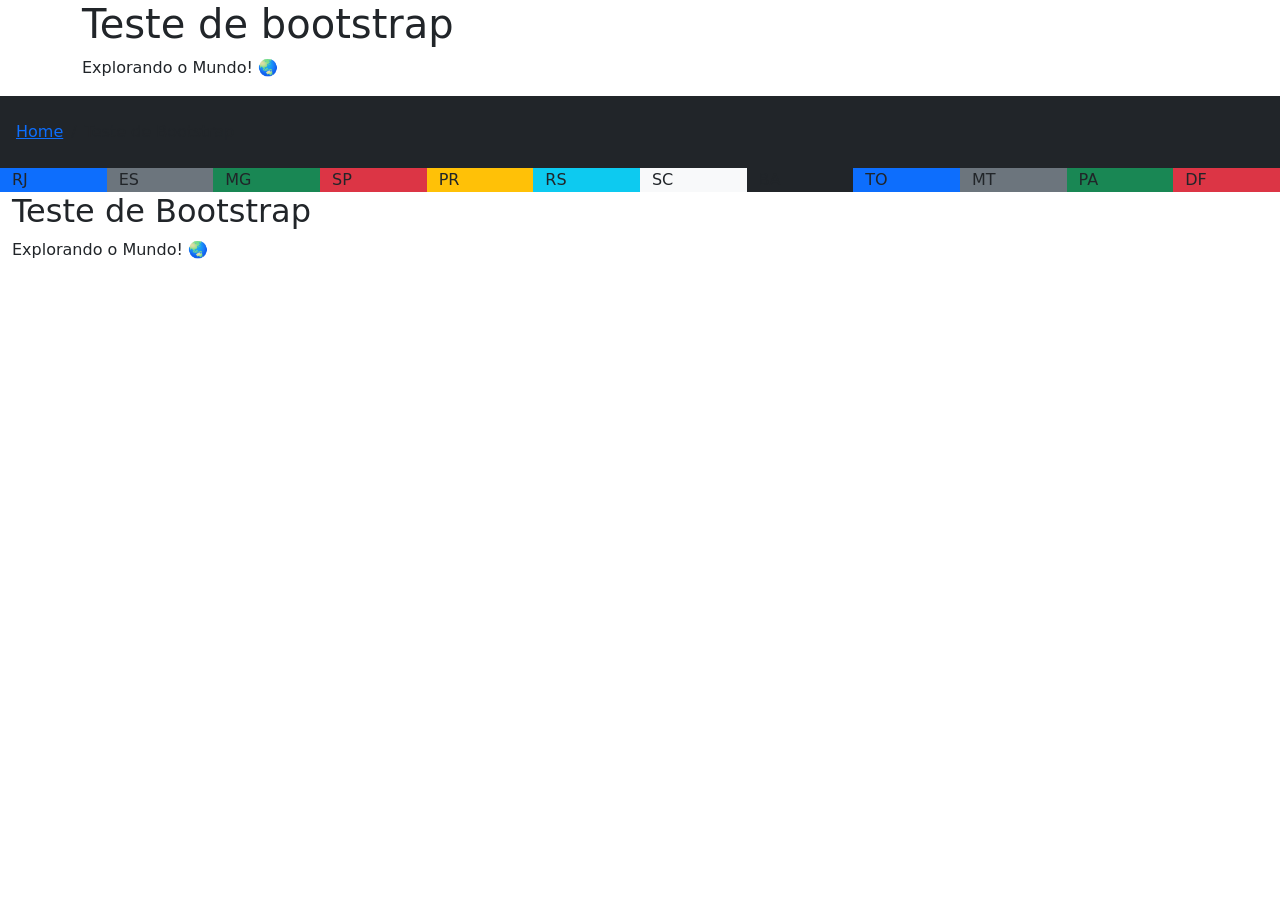
<file: container.html>
<!DOCTYPE html>
<html lang="pt-br">
<head>
    <meta charset="UTF-8">
    <meta name="viewport" content="width=device-width, initial-scale=1.0">
    <title>bootstrap</title>
<link href="https://cdn.jsdelivr.net/npm/bootstrap@5.3.8/dist/css/bootstrap.min.css" rel="stylesheet" integrity="sha384-sRIl4kxILFvY47J16cr9ZwB07vP4J8+LH7qKQnuqkuIAvNWLzeN8tE5YBujZqJLB" crossorigin="anonymous">
</head>

<body>
    <header class="container bg-3">
        <h1>Teste de bootstrap</h1>
        <p>Explorando o Mundo! 🌏</p>
    </header>
    <nav aria-label="breadcrumb" class="bg-dark py-2">
        <ol class="breadcrumb m-3">
            <li class="breadcrumb-item"><a href="index.html">Home</a></li>
            <li class="breadcrumb-item active" aria-current="page">Teste de Bootstrap</li>
        </ol>
    </nav>
    <main class="container-fluid">
        <section class="row">
            <div class="col-12 col-md2 col-lg-1 bg-primary">RJ</div>
            <div class="col-12 col-md2 col-lg-1 bg-secondary">ES</div>
            <div class="col-12 col-md2 col-lg-1 bg-success">MG</div>
            <div class="col-12 col-md2 col-lg-1 bg-danger">SP</div>
            <div class="col-12 col-md2 col-lg-1 bg-warning">PR</div>
            <div class="col-12 col-md2 col-lg-1 bg-info">RS</div>
            <div class="col-12 col-md2 col-lg-1 bg-light">SC</div>
            <div class="col-12 col-md2 col-lg-1 bg-dark">BA</div>
            <div class="col-12 col-md2 col-lg-1 bg-primary">TO</div>
            <div class="col-12 col-md2 col-lg-1 bg-secondary">MT</div>
            <div class="col-12 col-md2 col-lg-1 bg-success">PA</div>
            <div class="col-12 col-md2 col-lg-1 bg-danger">DF</div>
                <h2>Teste de Bootstrap</h2>
                 <p>Explorando o Mundo! 🌏</p>
            </div>
        </section>
    </main>
    <script src="https://cdn.jsdelivr.net/npm/bootstrap@5.3.8/dist/js/bootstrap.bundle.min.js" integrity="sha384-FKyoEForCGlyvwx9Hj09JcYn3nv7wiPVlz7YYwJrWVcXK/BmnVDxM+D2scQbITxI" crossorigin="anonymous"></script>

</body>
</html>
</file>
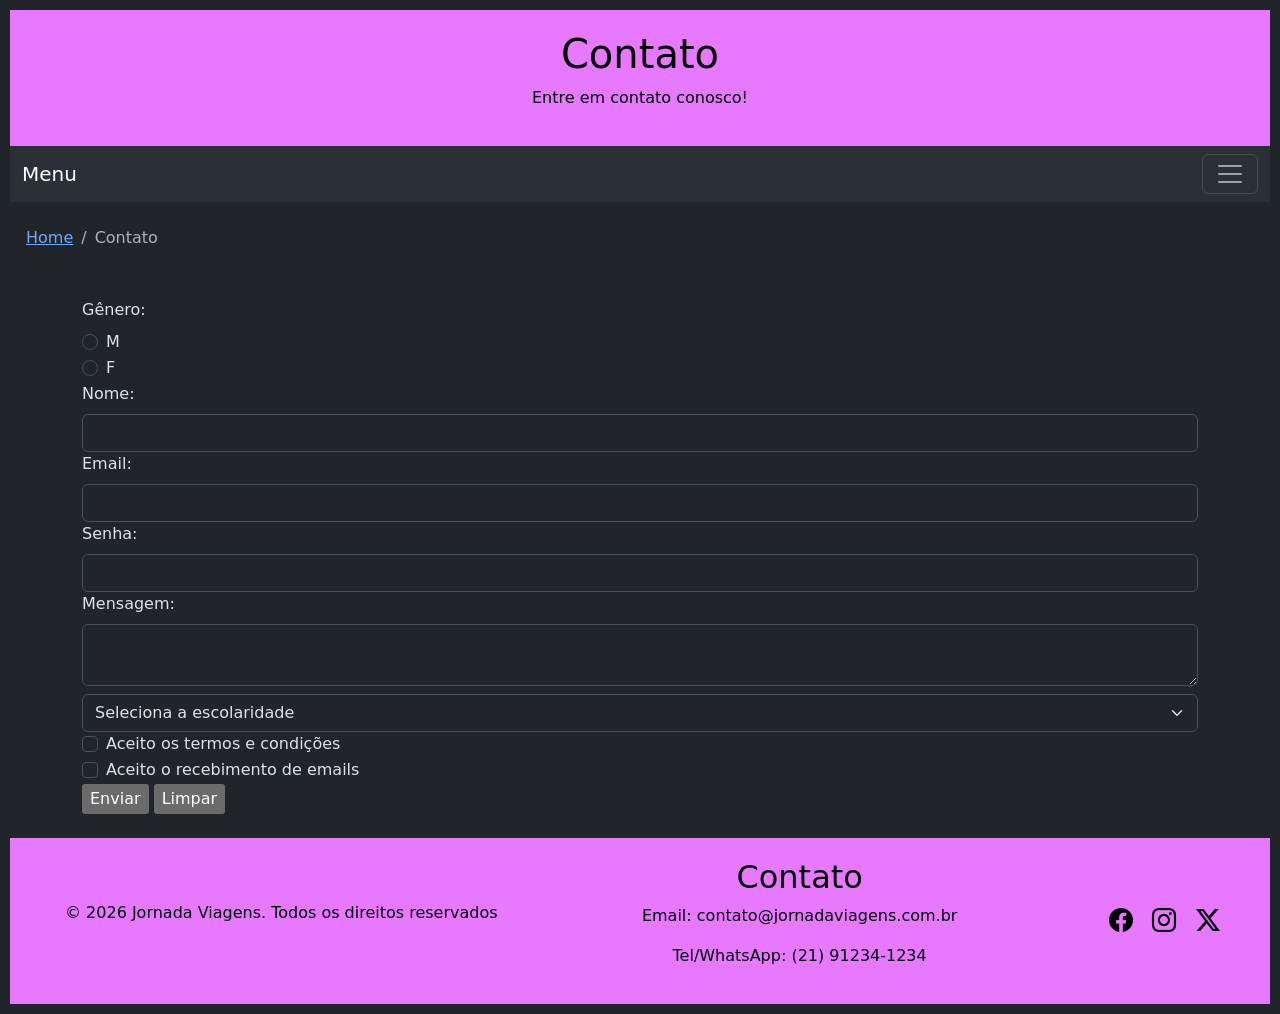
<file: contato.html>
<!DOCTYPE html>
<html lang="pt-BR" data-bs-theme="dark">

<meta charset="UTF-8">
<meta name="viewport" content="width=device-width, initial-scale=1.0">
<title>Contato</title>
  <link rel="stylesheet" href="css/style.css">   
<link href="https://cdn.jsdelivr.net/npm/bootstrap@5.3.8/dist/css/bootstrap.min.css" rel="stylesheet"
    integrity="sha384-sRIl4kxILFvY47J16cr9ZwB07vP4J8+LH7qKQnuqkuIAvNWLzeN8tE5YBujZqJLB" crossorigin="anonymous">
<link rel="stylesheet" href="https://cdn.jsdelivr.net/npm/bootstrap-icons@1.13.2/font/bootstrap-icons.min.css">
</head>

<body>
    <header>
        <h1>Contato</h1>
        <p>Entre em contato conosco!</p>
    </header>
    <nav class="navbar bg-body-tertiary">
        <div class="container-fluid">
            <a class="navbar-brand" href="#">Menu</a>
            <button class="navbar-toggler" type="button" data-bs-toggle="offcanvas" data-bs-target="#navbarNav"
                aria-controls="navbarNav" aria-expanded="false" aria-label="Toggle navigation">
                <span class="navbar-toggler-icon" aria-hidden="true"></span>
            </button>
            <div class="offcanvas offcanvas-end" tabindex="-1" id="navbarNav" role="dialog"
                aria-labelledby="navbarNavLabel">
                <div class="offcanvas-header">
                    <h2 class="offcanvas-title" id="navbarNavLabel">Menu</h2>
                    <button type="button" class="btn-close" data-bs-dismiss="offcanvas" aria-label="Close"></button>
                </div>
                <div class="offcanvas-body">
                    <ul class="navbar-nav">
                        <li class="nav-item">
                            <a class="nav-link" href="index.html">Home</a>
                        </li>
                        <li class="nav-item">
                            <a class="nav-link" href="pacotes.html">Pacotes de Viagens</a>
                        </li>
                        <li class="nav-item">
                            <a class="nav-link" href="blog.html">Blog</a>
                        </li>
                        <li class="nav-item">
                            <a class="nav-link" href="sobre.html">Sobre Nós</a>
                        </li>
                        <li class="nav-item">
                            <a class="nav-link" href="contato.html">Contato</a>
                        </li>
                        <li class="nav-item">
                            <a class="nav-link" href="exemplo_form.html">Formulário</a>
                        </li>
                        <li class="nav-item">
                            <a class="nav-link" href="orcamento.html">Orçamento</a>
                        </li>
                    </ul>
                </div>
            </div>
        </div>
    </nav>
    <nav aria-label="breadcrumb" class="bg-dark py-2">
        <ol class="breadcrumb m-3">
            <li class="breadcrumb-item"><a href="index.html">Home</a></li>
            <li class="breadcrumb-item active" aria-current="page">Contato</li>
        </ol>
    </nav>
    <main class="flex-fill container my-4">
        <form>
            <label class="form-label" for="genero">Gênero:</label>
            <div class="form-check">
                <input class="form-check-input" type="radio" name="genero" id="genero" value="m" required>
                <label class="form-check-label" for="radioDefault1">
                    M
                </label>
            </div>
            <div class="form-check">
                <input class="form-check-input" type="radio" name="genero" id="genero" value="f" required>
                <label class="form-check-label" for="radioDefault2">
                    F
                </label>
            </div>

            <label for="nome" class="form-label">Nome:</label>
            <input type="text" class="form-control" id="nome" name="nome" required>
            <label for="email" class="form-label">Email:</label>
            <input type="email" class="form-control" id="email" name="email">
            <label for="senha" class="form-label">Senha:</label>
            <input type="password" class="form-control" id="senha" name="senha">
            <label for="mensagem" class="form-label">Mensagem:</label>
            <textarea class="form-control" id="mensagem" name="mensagem"></textarea>

            <select class="form-select mt-2" aria-label="Seleção da escolaridade" name="escolaridade" id="escolaridade">
                <option selected>Seleciona a escolaridade</option>
                <option value="1">Ensino Médio</option>
                <option value="2">Ensino Superior</option>
                <option value="3">Pós Graduação</option>
                <option value="4">Mestrado ou Doutorado</option>
            </select>

            <div class="form-check">
                <input class="form-check-input" type="checkbox" value="" id="termos" name="termos">
                <label class="form-check-label" for="termos">
                    Aceito os termos e condições
                </label>
            </div>
            <div class="form-check">
                <input class="form-check-input" type="checkbox" value="" id="recEmail" name="recEmail">
                <label class="form-check-label" for="recEmail">
                    Aceito o recebimento de emails
                </label>
            </div>

            <input type="submit" value="Enviar">
            <input type="reset" value="Limpar">
        </form>
    </main>
    <footer> <!-- rodapé da página -->
        <div class="footer-container">
            <div class="footer-copy">
                <p>&copy; 2026 Jornada Viagens. Todos os direitos reservados</p>
            </div>
            <!-- criar uma ancora de link -->
            <div class="footer-contato" id="contato">
                <h2>Contato</h2>
                <address>
                    <p>Email: contato@jornadaviagens.com.br</p>
                    <p>Tel/WhatsApp: (21) 91234-1234</p>
                </address>
            </div>
          <nav class="footer-redes" aria-label="Redes Sociais">
                <a href="https://pt-br.facebook.com/" target="_blank" aria-label="facebook">
                    <i class="bi bi-facebook"></i>
                </a>
                <a href="https://www.instagram.com/" target="_blank" aria-label="instagram">
                    <i class="bi bi-instagram"></i>
                </a>
                <a href="https://x.com/" target="_blank" aria-label="x">
                    <i class="bi bi-twitter-x"></i>
                </a>
            </nav>
        </div>
    </footer>
    <script src="https://cdn.jsdelivr.net/npm/bootstrap@5.3.8/dist/js/bootstrap.bundle.min.js"
        integrity="sha384-FKyoEForCGlyvwx9Hj09JcYn3nv7wiPVlz7YYwJrWVcXK/BmnVDxM+D2scQbITxI"
        crossorigin="anonymous"></script>
</body>

</html>
</file>
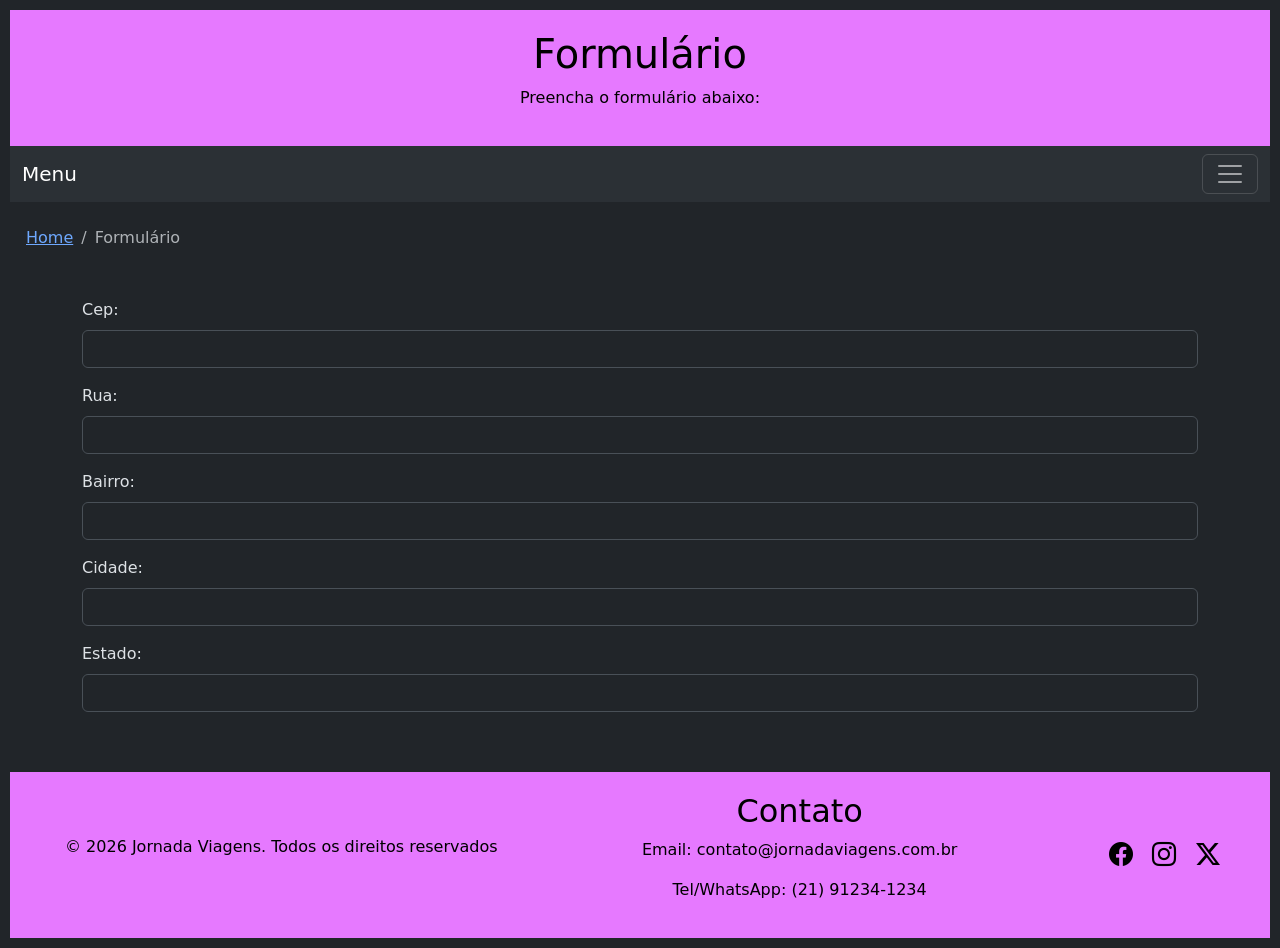
<file: exemplo_form.html>
<!DOCTYPE html>
<html lang="pt-BR" data-bs-theme="dark">
<head>
    <meta charset="UTF-8">
    <meta name="viewport" content="width=device-width, initial-scale=1.0">
    <title>Formulário</title>
    <link rel="stylesheet" href="css/style.css">
    <link href="https://cdn.jsdelivr.net/npm/bootstrap@5.3.8/dist/css/bootstrap.min.css" rel="stylesheet"
        integrity="sha384-sRIl4kxILFvY47J16cr9ZwB07vP4J8+LH7qKQnuqkuIAvNWLzeN8tE5YBujZqJLB" crossorigin="anonymous">
    <link rel="stylesheet" href="https://cdn.jsdelivr.net/npm/bootstrap-icons@1.13.2/font/bootstrap-icons.min.css">
</head>

<body>
    <header>
        <h1>Formulário</h1>
        <p>Preencha o formulário abaixo:</p>
    </header>

    <nav class="navbar bg-body-tertiary">
        <div class="container-fluid">
            <a class="navbar-brand" href="#">Menu</a>
            <button class="navbar-toggler" type="button" data-bs-toggle="offcanvas" data-bs-target="#navbarNav"
                aria-controls="navbarNav" aria-expanded="false" aria-label="Toggle navigation">
                <span class="navbar-toggler-icon" aria-hidden="true"></span>
            </button>

            <div class="offcanvas offcanvas-end" tabindex="-1" id="navbarNav" role="dialog"
                aria-labelledby="navbarNavLabel">
                <div class="offcanvas-header">
                    <h2 class="offcanvas-title" id="navbarNavLabel">Menu</h2>
                    <button type="button" class="btn-close" data-bs-dismiss="offcanvas" aria-label="Close"></button>
                </div>
                <div class="offcanvas-body">
                    <ul class="navbar-nav">
                        <li class="nav-item">
                            <a class="nav-link" href="index.html">Home</a>
                        </li>
                        <li class="nav-item">
                            <a class="nav-link" href="pacotes.html">Pacotes de Viagens</a>
                        </li>
                        <li class="nav-item">
                            <a class="nav-link" href="blog.html">Blog</a>
                        </li>
                        <li class="nav-item">
                            <a class="nav-link" href="sobre.html">Sobre Nós</a>
                        </li>
                        <li class="nav-item">
                            <a class="nav-link" href="contato.html">Contato</a>
                        </li>
                        <li class="nav-item">
                            <a class="nav-link" href="exemplo_form.html">Formulário</a>
                        </li>
                        <li class="nav-item">
                            <a class="nav-link" href="orcamento.html">Orçamento</a>
                        </li>
                    </ul>
                </div>
            </div>
        </div>
    </nav>
    <nav aria-label="breadcrumb" class="bg-dark py-2">
        <ol class="breadcrumb m-3">
            <li class="breadcrumb-item"><a href="index.html">Home</a></li>
            <li class="breadcrumb-item active" aria-current="page">Formulário</li>
        </ol>
    </nav>

    <main class="container py-4">
        <script>
            function limpa_formulário_cep() {
                document.getElementById('rua').value = "";
                document.getElementById('bairro').value = "";
                document.getElementById('cidade').value = "";
                document.getElementById('uf').value = "";
                document.getElementById('ibge').value = "";
            }

            function meu_callback(conteudo) {
                if (!("erro" in conteudo)) {
                    document.getElementById('rua').value = conteudo.logradouro;
                    document.getElementById('bairro').value = conteudo.bairro;
                    document.getElementById('cidade').value = conteudo.localidade;
                    document.getElementById('uf').value = conteudo.uf;
                    document.getElementById('ibge').value = conteudo.ibge;
                } else {
                    limpa_formulário_cep();
                    alert("CEP não encontrado.");
                }
            }

            function pesquisacep(valor) {
                var cep = valor.replace(/\D/g, '');

                if (cep != "") {
                    var validacep = /^[0-9]{8}$/;

                    if (validacep.test(cep)) {
                        document.getElementById('rua').value = "...";
                        document.getElementById('bairro').value = "...";
                        document.getElementById('cidade').value = "...";
                        document.getElementById('uf').value = "...";
                        document.getElementById('ibge').value = "...";

                        var script = document.createElement('script');
                        script.src = 'https://viacep.com.br/ws/' + cep + '/json/?callback=meu_callback';
                        document.body.appendChild(script);
                    } else {
                        limpa_formulário_cep();
                        alert("Formato de CEP inválido.");
                    }
                } else {
                    limpa_formulário_cep();
                }
            }
        </script>

        <form method="get" action=".">
            <div class="mb-3">
                <label class="form-label" for="cep">Cep:</label>
                <input class="form-control" name="cep" type="text" id="cep" value="" size="10" maxlength="9"
                    onblur="pesquisacep(this.value);">
            </div>

            <div class="mb-3">
                <label class="form-label" for="rua">Rua:</label>
                <input class="form-control" name="rua" type="text" id="rua" size="60">
            </div>

            <div class="mb-3">
                <label class="form-label" for="bairro">Bairro:</label>
                <input class="form-control" name="bairro" type="text" id="bairro" size="40">
            </div>

            <div class="mb-3">
                <label class="form-label" for="cidade">Cidade:</label>
                <input class="form-control" name="cidade" type="text" id="cidade" size="40">
            </div>

            <div class="mb-3">
                <label class="form-label" for="uf">Estado:</label>
                <input class="form-control" name="uf" type="text" id="uf" size="2">
            </div>

            <input class="form-control" name="ibge" type="hidden" id="ibge" size="8">
        </form>
    </main>

    <footer>
        <div class="footer-container">
            <div class="footer-copy">
                <p>&copy; 2026 Jornada Viagens. Todos os direitos reservados</p>
            </div>
            <div class="footer-contato" id="contato">
                <h2>Contato</h2>
                <address>
                    <p>Email: contato@jornadaviagens.com.br</p>
                    <p>Tel/WhatsApp: (21) 91234-1234</p>
                </address>
            </div>
            <nav class="footer-redes" aria-label="Redes Sociais">
                <a href="https://pt-br.facebook.com/" target="_blank" aria-label="facebook">
                    <i class="bi bi-facebook"></i>
                </a>
                <a href="https://www.instagram.com/" target="_blank" aria-label="instagram">
                    <i class="bi bi-instagram"></i>
                </a>
                <a href="https://x.com/" target="_blank" aria-label="x">
                    <i class="bi bi-twitter-x"></i>
                </a>
            </nav>
        </div>
    </footer>

    <script src="https://cdn.jsdelivr.net/npm/bootstrap@5.3.8/dist/js/bootstrap.bundle.min.js" crossorigin="anonymous"></script>
</body>
</html>
</file>
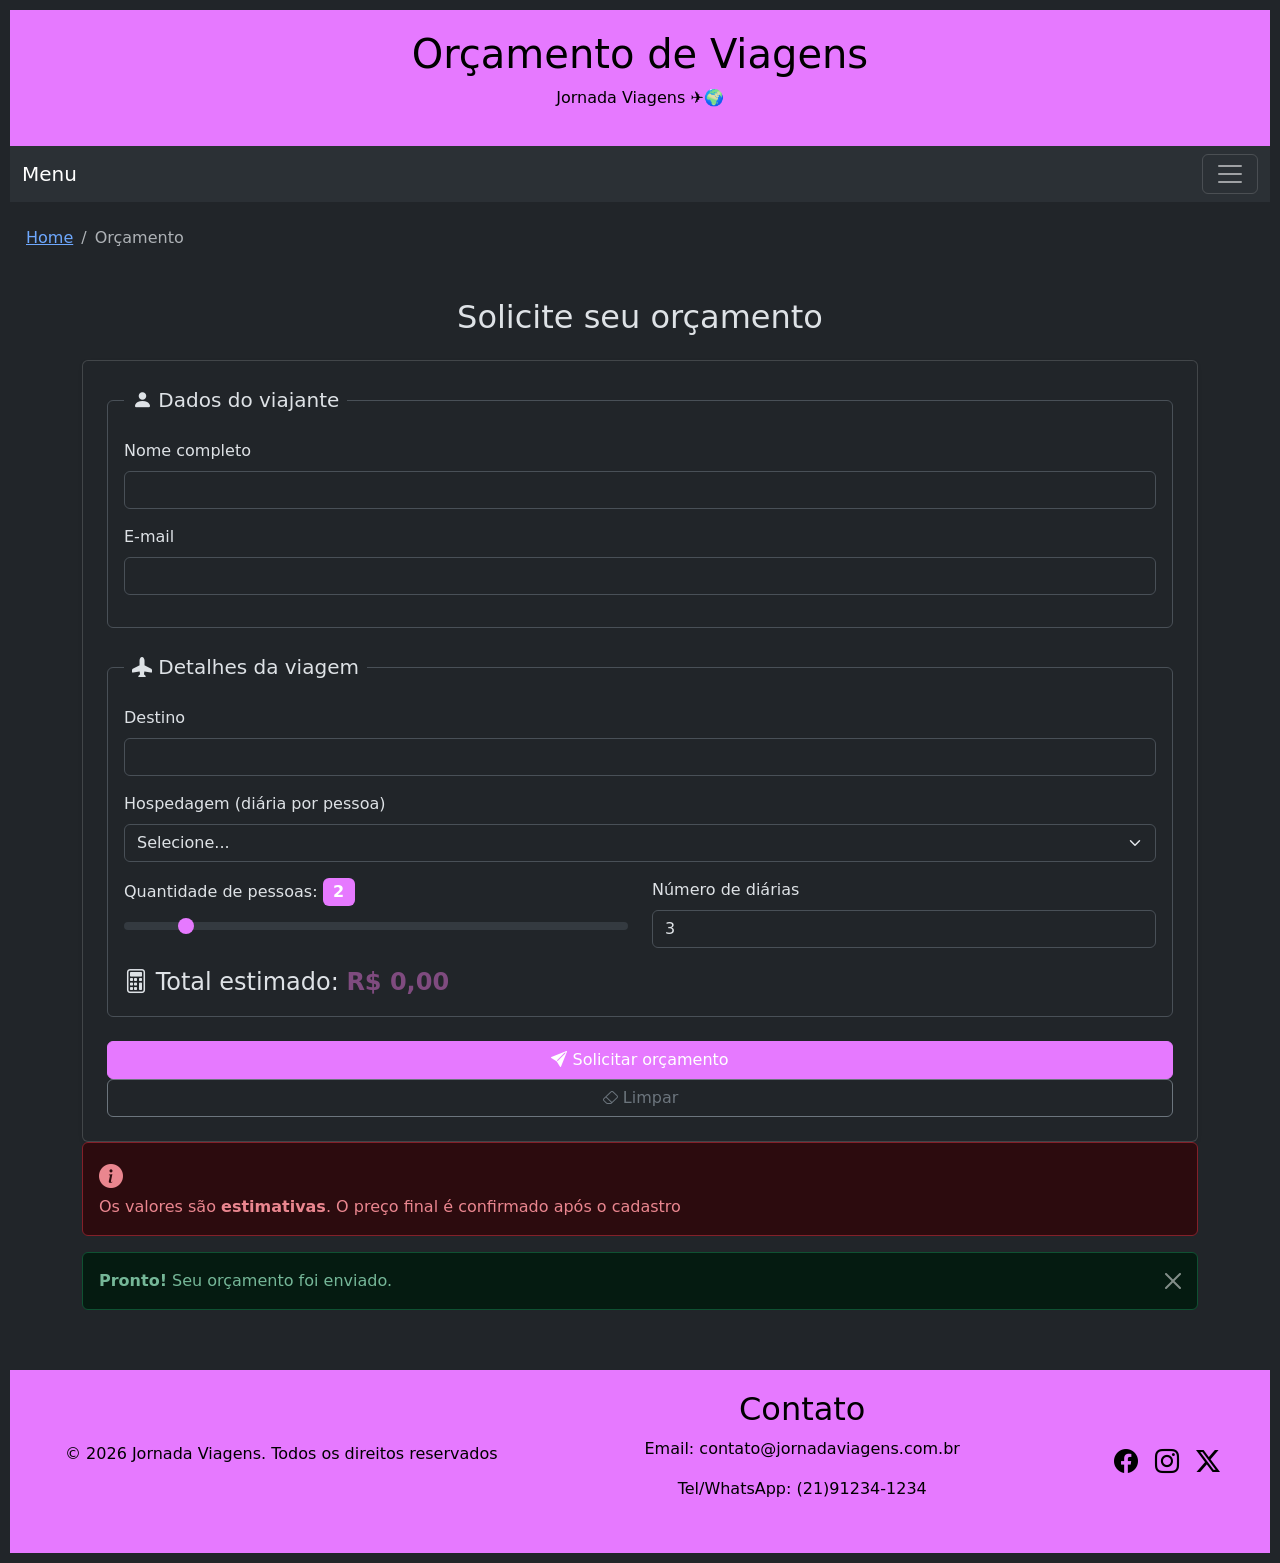
<file: orcamento.html>
<!DOCTYPE html>
<html lang="pt-BR" data-bs-theme="dark">

<head>
    <meta charset="UTF-8">
    <meta name="viewport" content="width=device-width, initial-scale=1.0">
    <title>Orçamento</title>
    <link rel="stylesheet" href="css/style.css">
    <link href="https://cdn.jsdelivr.net/npm/bootstrap@5.3.8/dist/css/bootstrap.min.css" rel="stylesheet"
        integrity="sha384-sRIl4kxILFvY47J16cr9ZwB07vP4J8+LH7qKQnuqkuIAvNWLzeN8tE5YBujZqJLB" crossorigin="anonymous">
    <link rel="stylesheet" href="https://cdn.jsdelivr.net/npm/bootstrap-icons@1.13.2/font/bootstrap-icons.min.css">
</head>

<body class="d-flex flex-column min-vh-100">
    <header>
        <h1>Orçamento de Viagens</h1>
        <p>Jornada Viagens ✈️🌍</p>
    </header>

    <nav class="navbar bg-body-tertiary">
        <div class="container-fluid">
            <a class="navbar-brand" href="#">Menu</a>
            <button class="navbar-toggler" type="button" data-bs-toggle="offcanvas" data-bs-target="#navbarNav"
                aria-controls="navbarNav" aria-expanded="false" aria-label="Toggle navigation">
                <span class="navbar-toggler-icon" aria-hidden="true"></span>
            </button>

            <div class="offcanvas offcanvas-end" tabindex="-1" id="navbarNav" aria-labelledby="navbarNavLabel">
                <div class="offcanvas-header">
                    <h2 class="offcanvas-title" id="navbarNavLabel">Menu</h2>
                    <button type="button" class="btn-close" data-bs-dismiss="offcanvas" aria-label="Close"></button>
                </div>
                <div class="offcanvas-body">
                    <ul class="navbar-nav">
                        <li class="nav-item">
                            <a class="nav-link" href="index.html">Home</a>
                        </li>
                        <li class="nav-item">
                            <a class="nav-link" href="pacotes.html">Pacotes de Viagens</a>
                        </li>
                        <li class="nav-item">
                            <a class="nav-link" href="blog.html">Blog</a>
                        </li>
                        <li class="nav-item">
                            <a class="nav-link" href="sobre.html">Sobre Nós</a>
                        </li>
                        <li class="nav-item">
                            <a class="nav-link" href="contato.html">Contato</a>
                        </li>
                        <li class="nav-item">
                            <a class="nav-link" href="exemplo_form.html">Formulário</a>
                        </li>
                        <li class="nav-item">
                            <a class="nav-link" href="orcamento.html">Orçamento</a>
                        </li>
                    </ul>
                </div>
            </div>
        </div>
    </nav>
    <main>
        <nav aria-label="breadcrumb" class="bg-dark py-2">
            <ol class="breadcrumb m-3">
                <li class="breadcrumb-item"><a href="index.html">Home</a></li>
                <li class="breadcrumb-item active" aria-current="page">Orçamento</li>
            </ol>
        </nav>
        <main class="container py-4 flex-fill">
            <section id="orcamento" aria-labelledby="titulo-orcamento">
                <h2 id="titulo-orcamento" class="text-center mb-4">Solicite seu orçamento</h2>
                <form id="form-orcamento" class="card p-4 rounded shadow-sm" novalidate>
                    <!-- FIELDSET 1: dados pessoais -->
                    <fieldset class="border rounded p-3 mb-4">
                        <legend class="float-none w-auto px-2 fs-5">
                            <i class="bi bi-person-fill"></i> Dados do viajante
                        </legend>
                        <div class="mb-3">
                            <label for="nome" class="form-label">Nome completo</label>
                            <input type="text" id="nome" name="nome" class="form-control">
                        </div>
                        <div class="mb-3">
                            <label for="email" class="form-label">E-mail</label>
                            <input type="email" id="email" name="email" class="form-control">
                        </div>
                    </fieldset>

                    <!-- FIELDSET 2: detalhes da viagem -->
                    <fieldset class="border rounded p-3 mb-4">
                        <legend class="float-none w-auto px-2 fs-5">
                            <i class="bi bi-airplane-fill"></i> Detalhes da viagem
                        </legend>

                        <!-- DATALIST: o input se liga ao datalist pelo atributo list = id do datalist -->
                        <div class="mb-3">
                            <label for="destino" class="form-label">Destino</label>
                            <input type="text" id="destino" name="destino" class="form-control" list="lista-destinos">
                            <datalist id="lista-destinos">
                                <option value="Japão">
                                <option value="Paraíba">
                                <option value="San Andreas">
                                <option value="Belford Roxo">
                            </datalist>
                        </div>

                        <!-- OPTGROUP: categorias dentro do select -->
                        <div class="mb-3">
                            <label for="hospedagem" class="form-label">Hospedagem (diária por pessoa)</label>
                            <select id="hospedagem" name="hospedagem" class="form-select">
                                <option value="">Selecione...</option>
                                <optgroup label="Econômica">
                                    <option value="80">Hostel — R$ 80</option>
                                    <option value="150">Pousada — R$ 150</option>
                                </optgroup>
                                <optgroup label="Conforto">
                                    <option value="250">Hotel 3 estrelas — R$ 250</option>
                                    <option value="500">Resort — R$ 500</option>
                                </optgroup>
                            </select>
                        </div>

                        <div class="row">
                            <!-- OUTPUT: mostra o número escolhido no range -->
                            <div class="col-md-6 mb-3">
                                <label for="pessoas" class="form-label">
                                    Quantidade de pessoas:
                                    <output id="saida-pessoas" for="pessoas" class="badge fs-6">2</output>
                                </label>
                                <input type="range" id="pessoas" name="pessoas" class="form-range" min="1" max="10"
                                    value="2">
                            </div>
                            <div class="col-md-6 mb-3">
                                <label for="diarias" class="form-label">Número de diárias</label>
                                <input type="number" id="diarias" name="diarias" class="form-control" min="1" max="30"
                                    value="3">
                            </div>
                        </div>

                        <!-- OUTPUT do total: quem escreve aqui é o jQuery (Passo 6) -->
                        <p class="fs-4 mb-0">
                            <i class="bi bi-calculator"></i> Total estimado:
                            <output id="total" for="hospedagem pessoas diarias" class="fw-bold oferta-preco">R$
                                0,00</output>
                        </p>
                    </fieldset>
                    <button type="submit" class="btn btn-primary btn-orcamento"><i class="bi bi-send-fill"></i>
                        Solicitar orçamento</button>
                    <button type="reset" class="btn btn-outline-secondary"><i class="bi bi-eraser"></i> Limpar</button>
                </form>
            </section>
            <div class="alert alert-danger" role="alert">
                <i class="bi bi-info-circle-fill fs-4"></i>
                <div>Os valores são <strong>estimativas</strong>. O preço final é confirmado após o cadastro</div>
            </div>

            <div class="alert alert-success alert-dismissible fade show" role="alert">
                <strong>Pronto!</strong> Seu orçamento foi enviado.
                <button type="button" class="btn-close" data-bs-dismiss="alert" aria-label="Fechar"></button>
            </div>

        </main>
        <footer> <!-- rodapé da página -->
            <div class="footer-container">
                <div class="footer-copy">
                    <p>&copy; 2026 Jornada Viagens. Todos os direitos reservados</p>
                </div>
                <!-- criar uma ancora de link -->
                <a name="contato"></a>
                <address class="footer-contato">
                    <h2>Contato</h2>
                    <p>Email: contato@jornadaviagens.com.br
                    <p>Tel/WhatsApp: (21)91234-1234
                </address>
                <nav class="footer-redes" aria-label="Redes Sociais">
                    <a href="https://pt-br.facebook.com/" target="_blank" aria-label="facebook">
                        <i class="bi bi-facebook"></i></a>
                    <a href="https://www.instagram.com/" target="_blank" aria-label="instagram">
                        <i class="bi bi-instagram"></i></a>
                    <a href="https://x.com/" target="_blank" aria-label="x">
                        <i class="bi bi-twitter-x"></i></a>
                </nav>
            </div>
        </footer>
        <script src="https://cdn.jsdelivr.net/npm/bootstrap@5.3.8/dist/js/bootstrap.bundle.min.js"
            integrity="sha384-FKyoEForCGlyvwx9Hj09JcYn3nv7wiPVlz7YYwJrWVcXK/BmnVDxM+D2scQbITxI"
            crossorigin="anonymous"></script>
</body>

</html>
</file>
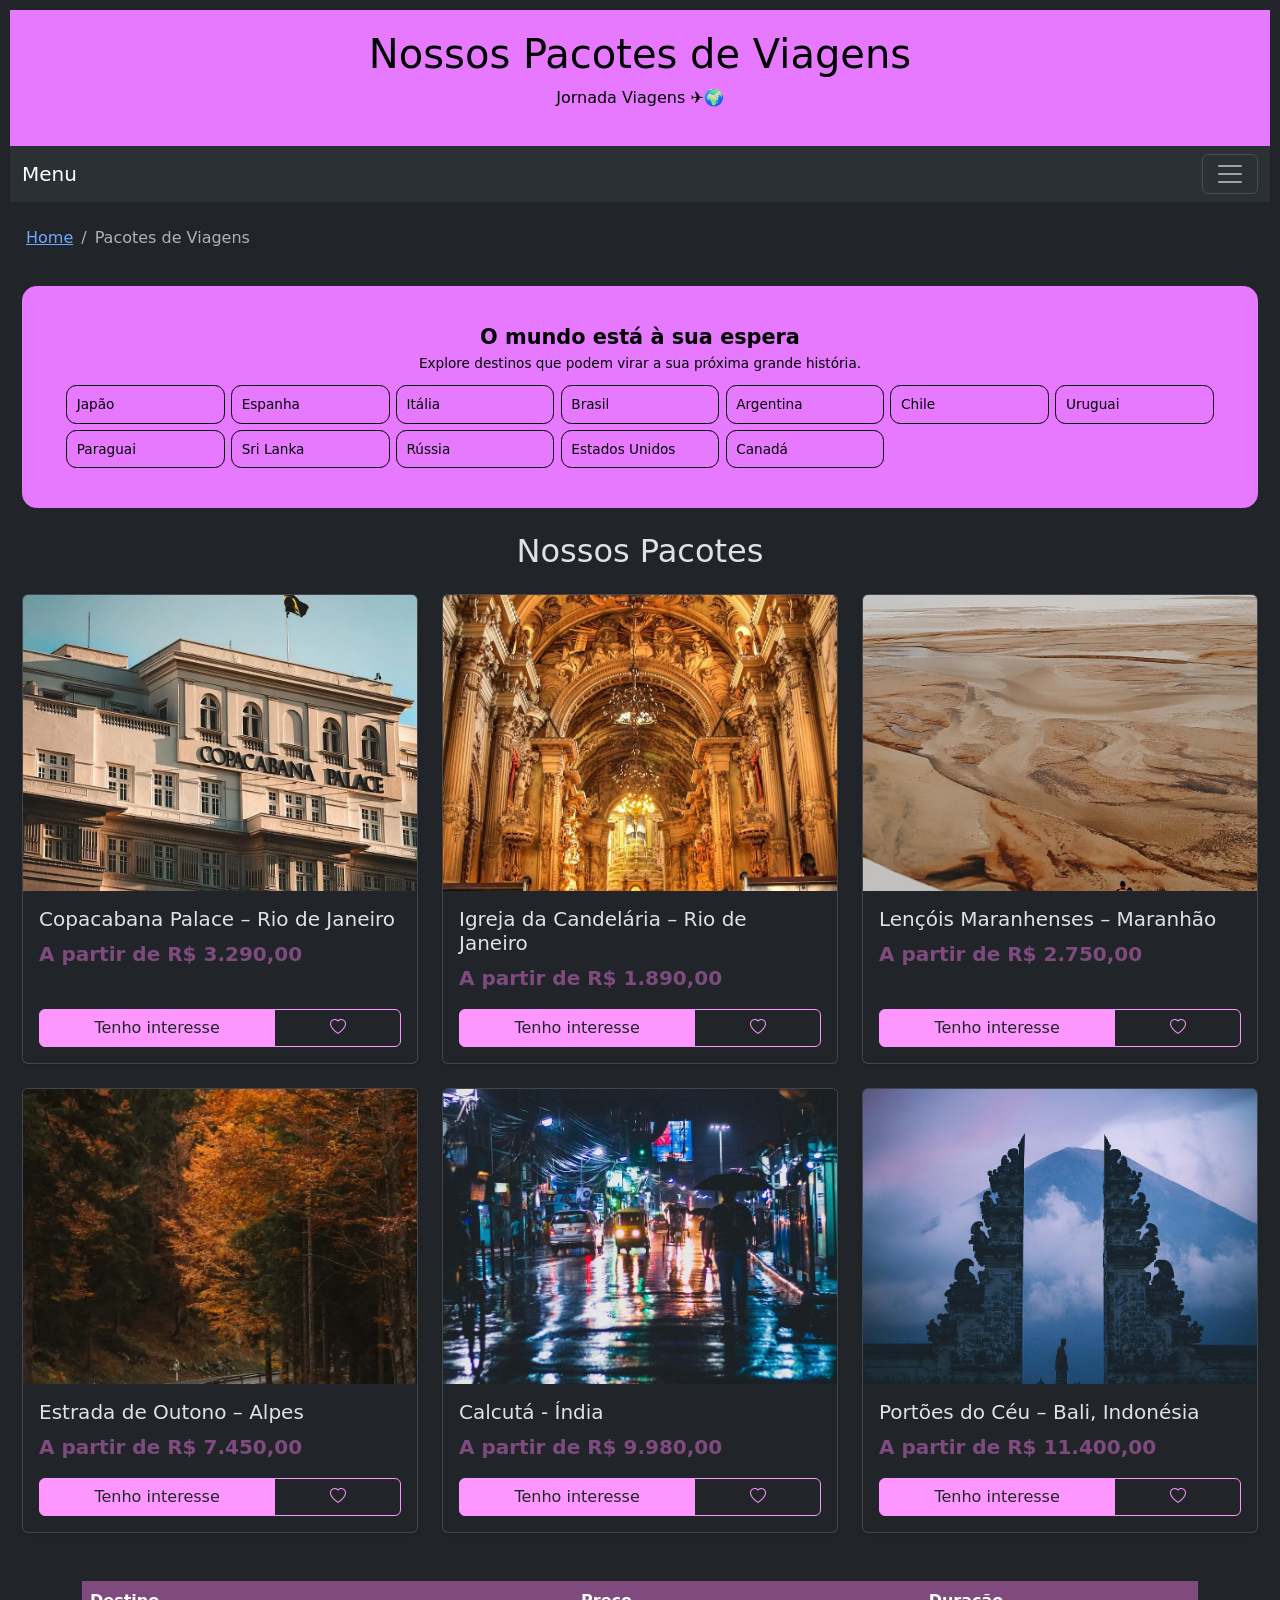
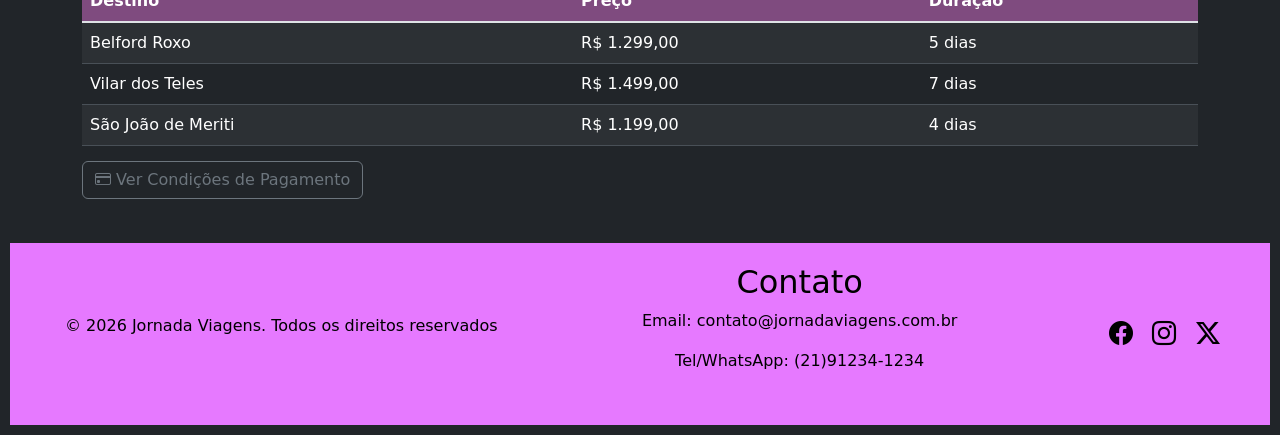
<file: pacotes.html>
<!DOCTYPE html>
<html lang="pt-br" data-bs-theme="dark">

<head>
    <meta charset="UTF-8">
    <meta name="viewport" content="width=device-width, initial-scale=1.0">
    <title>Pacotes de Viagens</title>
    <link rel="stylesheet" href="css/style.css">
    <link href="https://cdn.jsdelivr.net/npm/bootstrap@5.3.8/dist/css/bootstrap.min.css" rel="stylesheet"
        integrity="sha384-sRIl4kxILFvY47J16cr9ZwB07vP4J8+LH7qKQnuqkuIAvNWLzeN8tE5YBujZqJLB" crossorigin="anonymous">
    <link rel="stylesheet" href="https://cdn.jsdelivr.net/npm/bootstrap-icons@1.13.2/font/bootstrap-icons.min.css">
</head>

<body>
    <header>
        <h1>Nossos Pacotes de Viagens</h1>
        <p>Jornada Viagens ✈️🌍</p>
    </header>
    <nav class="navbar bg-body-tertiary">
        <div class="container-fluid">
            <a class="navbar-brand" href="#">Menu</a>
            <button class="navbar-toggler" type="button" data-bs-toggle="offcanvas" data-bs-target="#navbarNav"
                aria-controls="navbarNav" aria-expanded="false" aria-label="Toggle navigation">
                <span class="navbar-toggler-icon" aria-hidden="true"></span>
            </button>
            <div class="offcanvas offcanvas-end" tabindex="-1" id="navbarNav" aria-labelledby="navbarNavLabel">
                <div class="offcanvas-header">
                    <h5 class="offcanvas-title" id="navbarNavLabel">Menu</h5>
                    <button type="button" class="btn-close" data-bs-dismiss="offcanvas" aria-label="Close"></button>
                </div>
                <div class="offcanvas-body">
                    <ul class="navbar-nav">
                        <li class="nav-item">
                            <a class="nav-link" href="index.html">Home</a>
                        </li>
                        <li class="nav-item">
                            <a class="nav-link" href="pacotes.html">Pacotes de Viagens</a>
                        </li>
                        <li class="nav-item">
                            <a class="nav-link" href="blog.html">Blog</a>
                        </li>
                        <li class="nav-item">
                            <a class="nav-link" href="sobre.html">Sobre Nós</a>
                        </li>
                        <li class="nav-item">
                            <a class="nav-link" href="contato.html">Contato</a>
                        </li>
                        <li class="nav-item">
                            <a class="nav-link" href="exemplo_form.html">Formulário</a>
                        </li>
                        <li class="nav-item">
                            <a class="nav-link" href="orcamento.html">Orçamento</a>
                        </li>
                    </ul>
                </div>
            </div>
        </div>
    </nav>
    <nav aria-label="breadcrumb" class="bg-dark py-2">
        <ol class="breadcrumb m-3">
            <li class="breadcrumb-item"><a href="index.html">Home</a></li>
            <li class="breadcrumb-item active" aria-current="page">Pacotes de Viagens</li>
        </ol>
    </nav>
    <main class="container-fluid">
        <section class="destinos-destaque" aria-labelledby="titulo-destinos">
            <div class="destinos-conteudo">
                <h2 id="titulo-destinos">O mundo está à sua espera</h2>
                <p class="destinos-descricao">Explore destinos que podem virar a sua próxima grande história.</p>
                <ul class="destinos-lista" aria-label="Destinos em destaque">
                    <li>Japão</li>
                    <li>Espanha</li>
                    <li>Itália</li>
                    <li>Brasil</li>
                    <li>Argentina</li>
                    <li>Chile</li>
                    <li>Uruguai</li>
                    <li>Paraguai</li>
                    <li>Sri Lanka</li>
                    <li>Rússia</li>
                    <li>Estados Unidos</li>
                    <li>Canadá</li>
                </ul>
            </div>
        </section>
        <section class="my-4" aria-labelledby="titulo-pacotes">
            <h2 class="text-center mb-4" id="titulo-pacotes">Nossos Pacotes</h2>
            <div class="row row-cols-1 row-cols-md-2 row-cols-lg-3 g-4">
                <div class="col">
                    <article class="card h-100 shadow-sm">
                        <figure class="ratio ratio-4x3 m-0">
                            <img src="img/lugar1.png" class="card-img-top object-fit-cover"
                                alt="Fachada do hotel Copacabana Palace com a bandeira no topo, sob um céu azul">
                        </figure>
                        <div class="card-body d-flex flex-column">
                            <h3 class="card-title h5">Copacabana Palace – Rio de Janeiro</h3>
                            <p class="card-text fw-bold fs-5 oferta-preco">A partir de R$ 3.290,00</p>
                            <div class="btn-group mt-auto" role="group" aria-label="Ações do pacote">
                                <a href="orcamento.html" class="btn btn-primary btn-interesse">Tenho interesse</a>
                                <button type="button" class="btn btn-outline-primary btn-favoritar"
                                    aria-label="Favoritar pacote">
                                    <i class="bi bi-heart" aria-hidden="true"></i>
                                </button>
                            </div>
                        </div>
                    </article>
                </div>
                <div class="col">
                    <article class="card h-100 shadow-sm">
                        <figure class="ratio ratio-4x3 m-0">
                            <img src="img/lugar2.jpg" class="card-img-top object-fit-cover"
                                alt="Interior dourado de uma igreja barroca com lustres, colunas ornamentadas e bancos de madeira">
                        </figure>
                        <div class="card-body d-flex flex-column">
                            <h3 class="card-title h5">Igreja da Candelária – Rio de Janeiro</h3>
                            <p class="card-text fw-bold fs-5 oferta-preco">A partir de R$ 1.890,00</p>
                            <div class="btn-group mt-auto" role="group" aria-label="Ações do pacote">
                                <a href="orcamento.html" class="btn btn-primary btn-interesse">Tenho interesse</a>
                                <button type="button" class="btn btn-outline-primary btn-favoritar"
                                    aria-label="Favoritar pacote">
                                    <i class="bi bi-heart" aria-hidden="true"></i>
                                </button>
                            </div>
                        </div>
                    </article>
                </div>
                <div class="col">
                    <article class="card h-100 shadow-sm">
                        <figure class="ratio ratio-4x3 m-0">
                            <img src="img/lugar3.jpg" class="card-img-top object-fit-cover"
                                alt="Grupo de pessoas caminhando sobre dunas de areia branca ao lado de lagoas">
                        </figure>
                        <div class="card-body d-flex flex-column">
                            <h3 class="card-title h5">Lençóis Maranhenses – Maranhão</h3>
                            <p class="card-text fw-bold fs-5 oferta-preco">A partir de R$ 2.750,00</p>
                            <div class="btn-group mt-auto" role="group" aria-label="Ações do pacote">
                                <a href="orcamento.html" class="btn btn-primary btn-interesse">Tenho interesse</a>
                                <button type="button" class="btn btn-outline-primary btn-favoritar"
                                    aria-label="Favoritar pacote">
                                    <i class="bi bi-heart" aria-hidden="true"></i>
                                </button>
                            </div>
                        </div>
                    </article>
                </div>
                <div class="col">
                    <article class="card h-100 shadow-sm">
                        <figure class="ratio ratio-4x3 m-0">
                            <img src="img/lugar4.png" class="card-img-top object-fit-cover"
                                alt="Estrada curva cercada por floresta com árvores de folhas alaranjadas no outono">
                        </figure>
                        <div class="card-body d-flex flex-column">
                            <h3 class="card-title h5">Estrada de Outono – Alpes</h3>
                            <p class="card-text fw-bold fs-5 oferta-preco">A partir de R$ 7.450,00</p>
                            <div class="btn-group mt-auto" role="group" aria-label="Ações do pacote">
                                <a href="orcamento.html" class="btn btn-primary btn-interesse">Tenho interesse</a>
                                <button type="button" class="btn btn-outline-primary btn-favoritar"
                                    aria-label="Favoritar pacote">
                                    <i class="bi bi-heart" aria-hidden="true"></i>
                                </button>
                            </div>
                        </div>
                    </article>
                </div>
                <div class="col">
                    <article class="card h-100 shadow-sm">
                        <figure class="ratio ratio-4x3 m-0">
                            <img src="img/lugar5.jpg" class="card-img-top object-fit-cover"
                                alt="Rua movimentada à noite durante a chuva, com pessoa de guarda-chuva e luzes refletidas no asfalto molhado">
                        </figure>
                        <div class="card-body d-flex flex-column">
                            <h3 class="card-title h5">Calcutá - Índia</h3>
                            <p class="card-text fw-bold fs-5 oferta-preco">A partir de R$ 9.980,00</p>
                            <div class="btn-group mt-auto" role="group" aria-label="Ações do pacote">
                                <a href="orcamento.html" class="btn btn-primary btn-interesse">Tenho interesse</a>
                                <button type="button" class="btn btn-outline-primary btn-favoritar"
                                    aria-label="Favoritar pacote">
                                    <i class="bi bi-heart" aria-hidden="true"></i>
                                </button>
                            </div>
                        </div>
                    </article>
                </div>
                <div class="col">
                    <article class="card h-100 shadow-sm">
                        <figure class="ratio ratio-4x3 m-0">
                            <img src="img/lugar6.jpg" class="card-img-top object-fit-cover"
                                alt="Pessoa em pé entre os portões de pedra do templo Pura Lempuyang, com um vulcão ao fundo coberto de nuvens ao entardecer">
                        </figure>
                        <div class="card-body d-flex flex-column">
                            <h3 class="card-title h5">Portões do Céu – Bali, Indonésia</h3>
                            <p class="card-text fw-bold fs-5 oferta-preco">A partir de R$ 11.400,00</p>
                            <div class="btn-group mt-auto" role="group" aria-label="Ações do pacote">
                                <a href="orcamento.html" class="btn btn-primary btn-interesse">Tenho interesse</a>
                                <button type="button" class="btn btn-outline-primary btn-favoritar"
                                    aria-label="Favoritar pacote">
                                    <i class="bi bi-heart" aria-hidden="true"></i>
                                </button>
                            </div>
                        </div>
                    </article>
                </div>
            </div>
        </section>
        <section id="outros" class="container py-4">
            <table class="table table-striped table-hover align-middle">
                <caption class="visually-hidden">Outros destinos</caption>
                <thead class="table-primary">
                    <tr>
                        <th scope="col">Destino</th>
                        <th scope="col">Preço</th>
                        <th scope="col">Duração</th>
                    </tr>
                </thead>
                <tbody class="table-group-divider">
                    <tr>
                        <td>Belford Roxo</td>
                        <td>R$ 1.299,00</td>
                        <td>5 dias</td>
                    </tr>
                    <tr>
                        <td>Vilar dos Teles</td>
                        <td>R$ 1.499,00</td>
                        <td>7 dias</td>
                    </tr>
                    <tr>
                        <td>São João de Meriti</td>
                        <td>R$ 1.199,00</td>
                        <td>4 dias</td>
                    </tr>
                </tbody>
            </table>
            <button class="btn btn-outline-secondary" type="button" data-bs-toggle="collapse" data-bs-target="#condicoes" aria-expanded="false" aria-controls="condicoes">
                <i class="bi bi-credit-card"></i> Ver Condições de Pagamento
            </button>
            <div class="collapse mt-3" id="condicoes">
                <div class="card card-body">
                    <ul class="mb-0">
                        <li>Pix com 5% de desconto.</li>
                        <li>Cartão de crédito em até 10x sem juros.</li>
                        <li>Reserva garantida com 20% de desconto.</li>
                    </ul>
                </div>
            </div>
        </section>
    </main>
    <footer> <!-- rodapé da página -->
        <div class="footer-container">
            <div class="footer-copy">
                <p>&copy; 2026 Jornada Viagens. Todos os direitos reservados</p>
            </div>
            <!-- criar uma ancora de link -->
            <a name="contato"></a>
            <address class="footer-contato">
                <h2>Contato</h2>
                <p>Email: contato@jornadaviagens.com.br
                <p>Tel/WhatsApp: (21)91234-1234
            </address>
            <nav class="footer-redes" aria-label="Redes Sociais">
                <a href="https://pt-br.facebook.com/" target="_blank" aria-label="facebook">
                    <i class="bi bi-facebook"></i>
                </a>
                <a href="https://www.instagram.com/" target="_blank" aria-label="instagram">
                    <i class="bi bi-instagram"></i>
                </a>
                <a href="https://x.com/" target="_blank" aria-label="x">
                    <i class="bi bi-twitter-x"></i>
                </a>
            </nav>
        </div>
    </footer>

    <script src="https://cdn.jsdelivr.net/npm/bootstrap@5.3.8/dist/js/bootstrap.bundle.min.js"
        integrity="sha384-FKyoEForCGlyvwx9Hj09JcYn3nv7wiPVlz7YYwJrWVcXK/BmnVDxM+D2scQbITxI"
        crossorigin="anonymous"></script>

    <body>

    </body>

</html>
</file>
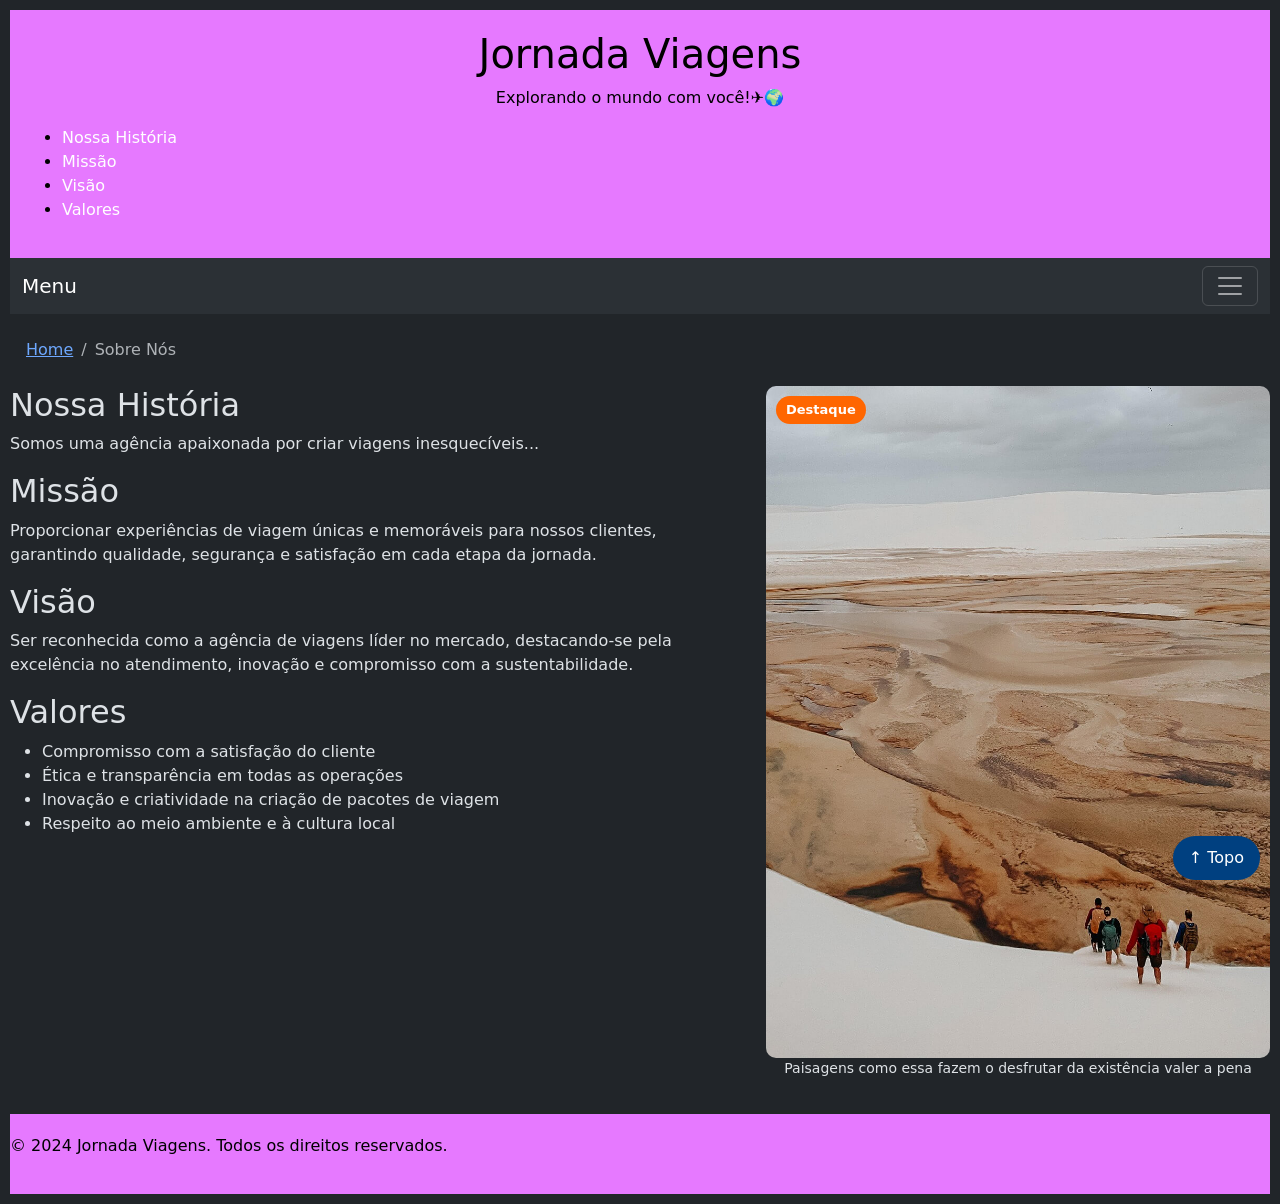
<file: sobre.html>
<!DOCTYPE html>
<html lang="pt-br" data-bs-theme="dark">
<head>
    <meta charset="UTF-8">
    <meta name="viewport" content="width=device-width, initial-scale=1.0">
    <title>Sobre Nós - Jornada Viagens</title>
    <link rel="stylesheet" href="css/style.css">
    <link href="https://cdn.jsdelivr.net/npm/bootstrap@5.3.8/dist/css/bootstrap.min.css" rel="stylesheet"
        integrity="sha384-sRIl4kxILFvY47J16cr9ZwB07vP4J8+LH7qKQnuqkuIAvNWLzeN8tE5YBujZqJLB" crossorigin="anonymous">
    <link rel="stylesheet" href="https://cdn.jsdelivr.net/npm/bootstrap-icons@1.13.2/font/bootstrap-icons.min.css">
</head>
<body>
    <header>
        <h1>Jornada Viagens</h1>
        <p>Explorando o mundo com você!✈️🌍</p>
        <nav aria-label="Navegação principal" id="navsobre">
            <ul>
                <li><a href="#nossahistoria">Nossa História</a></li>
                <li><a href="#missao">Missão</a></li>
                <li><a href="#visao">Visão</a></li>
                <li><a href="#valores">Valores</a></li>
            </ul>
        </nav>
    </header>
    <nav class="navbar bg-body-tertiary">
        <div class="container-fluid">
            <a class="navbar-brand" href="#">Menu</a>
            <button class="navbar-toggler" type="button" data-bs-toggle="offcanvas" data-bs-target="#navbarNav"
                aria-controls="navbarNav" aria-expanded="false" aria-label="Toggle navigation">
                <span class="navbar-toggler-icon" aria-hidden="true"></span>
            </button>
            <div class="offcanvas offcanvas-end" tabindex="-1" id="navbarNav" aria-labelledby="navbarNavLabel">
                <div class="offcanvas-header">
                    <h5 class="offcanvas-title" id="navbarNavLabel">Menu</h5>
                    <button type="button" class="btn-close" data-bs-dismiss="offcanvas" aria-label="Close"></button>
                </div>
                <div class="offcanvas-body">
                    <ul class="navbar-nav">
                        <li class="nav-item">
                            <a class="nav-link" href="index.html">Home</a>
                        </li>
                        <li class="nav-item">
                            <a class="nav-link" href="pacotes.html">Pacotes de Viagens</a>
                        </li>
                        <li class="nav-item">
                            <a class="nav-link" href="blog.html">Blog</a>
                        </li>
                        <li class="nav-item">
                            <a class="nav-link" href="sobre.html">Sobre Nós</a>
                        </li>
                        <li class="nav-item">
                            <a class="nav-link" href="contato.html">Contato</a>
                        </li>
                        <li class="nav-item">
                            <a class="nav-link" href="exemplo_form.html">Formulário</a>
                        </li>
                        <li class="nav-item">
                            <a class="nav-link" href="orcamento.html">Orçamento</a>
                        </li>
                    </ul>
                </div>
            </div>
        </div>
    </nav>
    <nav aria-label="breadcrumb" class="bg-dark py-2">
        <ol class="breadcrumb m-3">
            <li class="breadcrumb-item"><a href="index.html">Home</a></li>
            <li class="breadcrumb-item active" aria-current="page">Sobre Nós</li>
        </ol>
    </nav>
    <main id="topo">
        <figure class="foto-flutuante"> <!-- passo 1 FLOAT -->
        <img src="img/lugar3.jpg" alt="dunas numa paisagem paradisíaca">
        <span class="selo-destaque">Destaque</span>
        <figcaption>Paisagens como essa fazem o desfrutar da existência valer a pena</figcaption>
    </figure>
        <section id="nossahistoria">
            <h2>Nossa História</h2>
            <p> Somos uma agência apaixonada por criar viagens inesquecíveis...
            </p>
        </section>
        <section id="missao">
            <h2>Missão</h2>
            <p>Proporcionar experiências de viagem únicas e memoráveis para nossos clientes, garantindo qualidade, segurança e satisfação em cada etapa da jornada.</p>
        </section>
        <section id="visao">
            <h2>Visão</h2>
            <p>Ser reconhecida como a agência de viagens líder no mercado, destacando-se pela excelência no atendimento, inovação e compromisso com a sustentabilidade.</p>
        </section>
        <section id="valores">
            <h2>Valores</h2>
            <ul>
                <li>Compromisso com a satisfação do cliente</li>
                <li>Ética e transparência em todas as operações</li>
                <li>Inovação e criatividade na criação de pacotes de viagem</li>
                <li>Respeito ao meio ambiente e à cultura local</li>
            </ul>
        </section>
        <div class="limpa-float"></div> <!-- passo 2 FLOAT -->
    </main>
<footer id="contato">
    <p>&copy; 2024 Jornada Viagens. Todos os direitos reservados.</p>
    <p></p>
</footer>
<a href="#topo" class="botao-topo" aria-label="Voltar ao topo da página">&uarr; Topo</a> <!-- passo &uarr -->
<script src="https://cdn.jsdelivr.net/npm/bootstrap@5.3.8/dist/js/bootstrap.bundle.min.js"
    integrity="sha384-FKyoEForCGlyvwx9Hj09JcYn3nv7wiPVlz7YYwJrWVcXK/BmnVDxM+D2scQbITxI"
    crossorigin="anonymous"></script>
</body>
</html>
</file>
<file: css/style.css>
/* resetar a página de configurações anteriores */
body{
    font-family: Arial, sans-serif; 
    margin: 0; 
    padding: 10px;
    text-align:justify;
    background-color: #f5f5f5;  
}

/* estilizar o figure */
figure {
    margin: 0;
}

/* estilizando o cabeçalho */
header {
    text-align: center;
    /* background-color: #025db8; */
    background-color: #e679ff;
    color: #000000;
    padding: 20px;
}

.destinos-destaque {
    max-width: 1400px;
    margin: 0.75rem auto;
    padding: 0.9rem clamp(0.75rem, 1.5vw, 1.25rem);
    border: 1px solid #e679ff;
    border-radius: 0.9rem;
    background-color: #e679ff;
}

.destinos-conteudo {
    max-width: 1200px;
    margin: 0 auto;
    padding: clamp(0.75rem, 2vw, 1.5rem);
}

.destinos-destaque h2,
.destinos-descricao {
    text-align: center;
}

.destinos-destaque h2 {
    margin-bottom: 0.15rem;
    color: #000000;
    font-size: clamp(1.1rem, 1.8vw, 1.3rem);
    font-weight: 600;
}

.destinos-descricao {
    margin-bottom: 0.75rem;
    color: #000000;
    font-size: 0.85rem;
}

.destinos-lista {
    display: grid;
    grid-template-columns: repeat(auto-fit, minmax(min(100%, 145px), 1fr));
    gap: 0.4rem;
    margin: 0;
    padding: 0;
    list-style: none;
}

.destinos-lista li {
    display: flex;
    min-height: 2.4rem;
    align-items: center;
    gap: 0.4rem;
    padding: 0.4rem 0.6rem;
    border: 1px solid #000000;
    border-radius: 0.65rem;
    background-color: #e679ff;
    color: #000000;
    font-size: 0.85rem;
    font-weight: 500;
}

/* header img {
    display: block;
    margin: 0;
} */
/* Estilizar o menu */
/* nav ul {
    padding: 0;
    background-color: #0066cc;
    margin: 0;
}
nav ul li{
    display: inline;
    padding: 15px;
}
nav ul li a {
    color: #fff;
    text-decoration: none;
    font-weight: bold; */

/* estilizar a seção pacotes */
 .pacote {
    display: inline-block;
    width: 300px;
    background-color: #fff;
    margin:15px;
    padding: 10px;
    border-radius: 10px;
    box-shadow: 5px 2px 10px rgba(0,0,0,0.2);
}
.pacote img{
    border-radius: 10px;
}
 
/* Configuração de classe */
.preco {
    color: #ff6600;  
    font-size: 18px;    
    font-weight: bold;  
}

.oferta-preco {
    color: #7F4B7F !important;
}

.card .btn-interesse,
.card .btn-interesse:hover,
.card .btn-interesse:focus,
.card .btn-interesse:active {
    background-color: #FD97FF;
    border-color: #FD97FF;
    color: #212529;
}

.card .btn-favoritar,
.card .btn-favoritar:hover,
.card .btn-favoritar:focus,
.card .btn-favoritar:active {
    --bs-btn-color: #FD97FF;
    --bs-btn-border-color: #FD97FF;
    --bs-btn-hover-color: #FD97FF;
    --bs-btn-hover-bg: transparent;
    --bs-btn-hover-border-color: #FD97FF;
    --bs-btn-active-color: #FD97FF;
    --bs-btn-active-bg: transparent;
    --bs-btn-active-border-color: #FD97FF;
    --bs-btn-focus-shadow-rgb: 253, 151, 255;
    background-color: transparent;
    border-color: #FD97FF;
    color: #FD97FF;
}

.card .btn-favoritar:focus {
    box-shadow: 0 0 0 0.25rem rgba(253, 151, 255, 0.5);
}

#form-orcamento #saida-pessoas {
    background-color: #e679ff;
    color: #ffffff;
}

#form-orcamento #pessoas {
    --bs-form-range-thumb-bg: #e679ff;
    --bs-form-range-thumb-focus-box-shadow: 0 0 0 1px #212529, 0 0 0 0.25rem rgba(127, 75, 127, 0.25);
}

#form-orcamento #pessoas::-webkit-slider-thumb {
    background-color: #e679ff;
}

#form-orcamento #pessoas::-moz-range-thumb {
    background-color: #e679ff;
}

#form-orcamento .btn-orcamento {
    background-color: #e679ff;
    border-color: #e679ff;
    color: #ffffff;
}

#form-orcamento .btn-orcamento:hover {
    background-color: #683d68;
    border-color: #623960;
}

#form-orcamento .btn-orcamento:active {
    background-color: #623960;
    border-color: #5c355c;
}
 /* cor da fonte */
 /* tamanho da fonte */
 /* negrito */

/* estilização do rodapé */
footer {
    /* background-color: #025db8; */
    background-color: #e679ff;
    color: #000000;
    padding: 20px 0;
    margin-top: 20px;
}

.footer-container {
    display: flex;
    justify-content: space-between;
    align-items: center;
    max-width: 1200px;
    margin: 0 auto;
    padding: 0 20px;
}

.footer-container div {
    background-color: transparent;
    padding: 0 5px;
}

/* permite ocupar espaço e centralizar */
 .footer-contato{
    flex-grow: 1; 
    text-align: center;
}

.footer-redes a {
    color:#000;
    font-size: 24px;
    margin-left: 12px;
    text-align: right;
    text-decoration: none;
}

/* estilizar a parte de mídia */
#midia{
    margin: 20px;
    text-align: center;
}

#midia video, #midia audio{
    display: block;
    margin: 10px auto;
}

/* estilização do mapa */
/* deixar o titulo no topo */
.mapa {
    display: flex;
    flex-direction: column; 
    background-color: #26292a;
    align-items: center;
    text-align: center;
}
 .mapa h3 {
    margin-bottom: 10px;
}

/* organizar o mapa e o endereço lado a lado */
.mapa-conteudo{
    display: flex;
    flex-direction: row;
    /* manter os elementos na horizontal */
    align-items: center;
    justify-content: center;
    gap: 20px; /* espaçamento entre mapa e endereço */
    width: 100%;
}

.carousel-destaque {
    max-width: 1200px;
    margin: 1.5rem auto;
    overflow: hidden;
    border-radius: 1rem;
    box-shadow: 0 8px 24px rgba(0, 0, 0, 0.18);
}

.carousel-destaque .carousel-item {
    height: clamp(260px, 45vw, 560px);
}

.carousel-destaque .carousel-item img {
    width: 100%;
    height: 100%;
    object-fit: cover;
}

.carousel-destaque .carousel-control-prev-icon,
.carousel-destaque .carousel-control-next-icon {
    padding: 1.25rem;
    border-radius: 50%;
    background-color: rgba(0, 0, 0, 0.45);
}

.table-primary,
.table-primary th,
.outros {
    background-color: #7F4B7F !important;
    color: #ffffff !important;
}

.foto-flutuante {
    float: right;
    width: 40%;
    margin: 0 0 15px 20px;
}

.foto-flutuante img {
    width: 100%;
    border-radius: 10px;
}

.foto-flutuante figcaption {
    text-align: center;
    font-size: 14px;
}

.limpa-float {
    clear: both;
}

@media (max-width:576px) {
    .foto-flutuante {
        float: none;
        width: 100%;
        margin: 0 0 15px 0;
    }
}

.foto-flutuante {
position: relative; /* RELATIVE: vira a referência para o selo */
}

.selo-destaque {
position: absolute; /* ABSOLUTE: posicionado dentro da figura */
top: 10px; /* 10px abaixo do topo da figura */
left: 10px; /* 10px à direita da borda esquerda */
background-color: #ff6600;
color: #fff;
padding: 4px 10px;
border-radius: 20px;
font-size: 13px;
font-weight: bold;
}

.botao-topo {
position: fixed; /* FIXED: preso na tela */
bottom: 20px; /* 20px acima da borda de baixo */
right: 20px; /* 20px antes da borda direita */
background-color: #004080;
color: #fff;
padding: 10px 16px;
border-radius: 30px;
text-decoration: none;
z-index: 1000;
}

#navsobre ul {
    text-align: left;
}

#navsobre ul li a {
    color: #fff;
    text-decoration: none;
}
</file>
